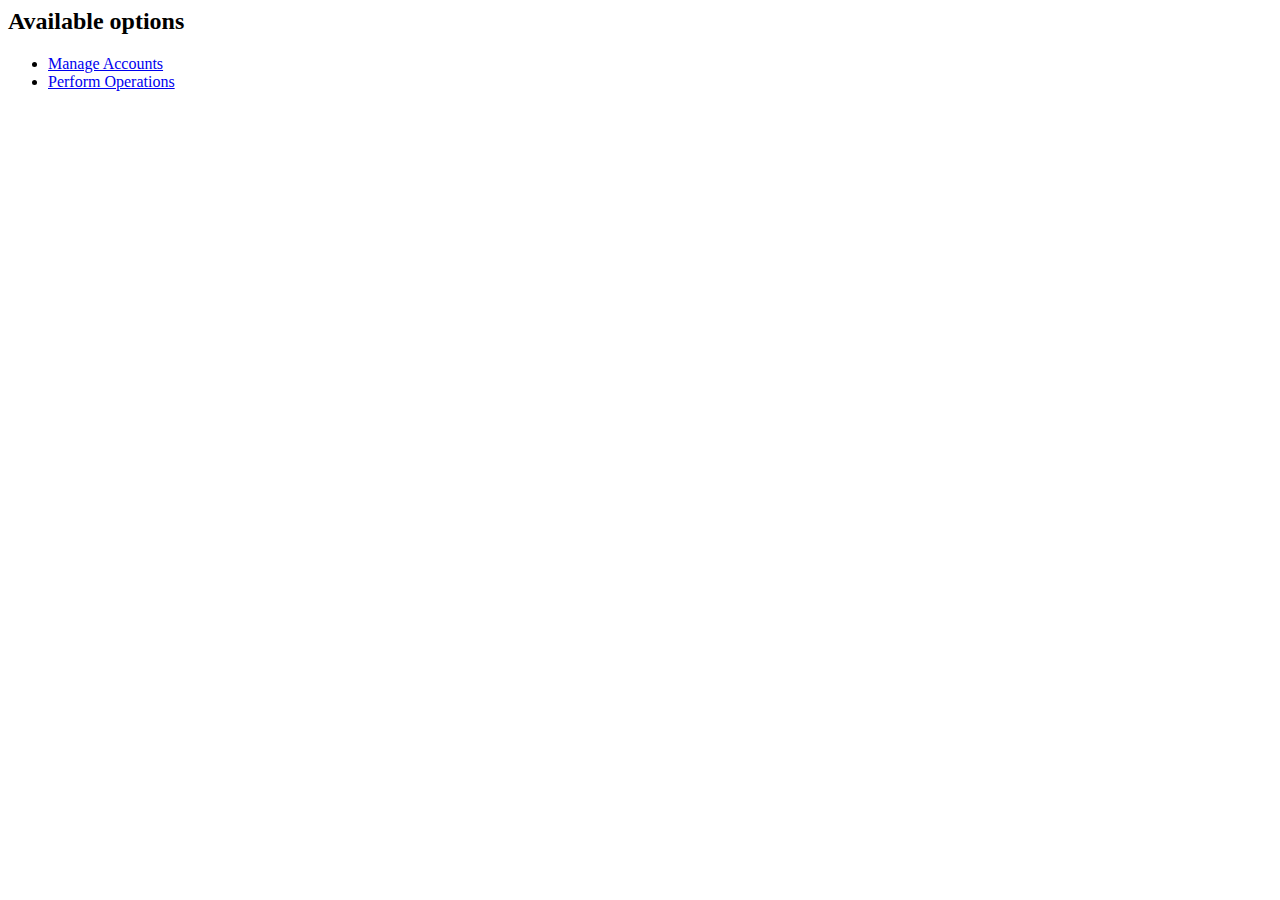
<file: tomcat/apache-tomcat-6.0.29/webapps/bank/index.html>
<html>
<head>
    <title>Bank</title>
</head>
<body>
    <h2>Available options</h2>
    <ul>
        <li><a href="accounts.html">Manage Accounts</a></li>
        <li><a href="operations.html">Perform Operations</a></li>
    </ul>
</body>
</html>
</file>
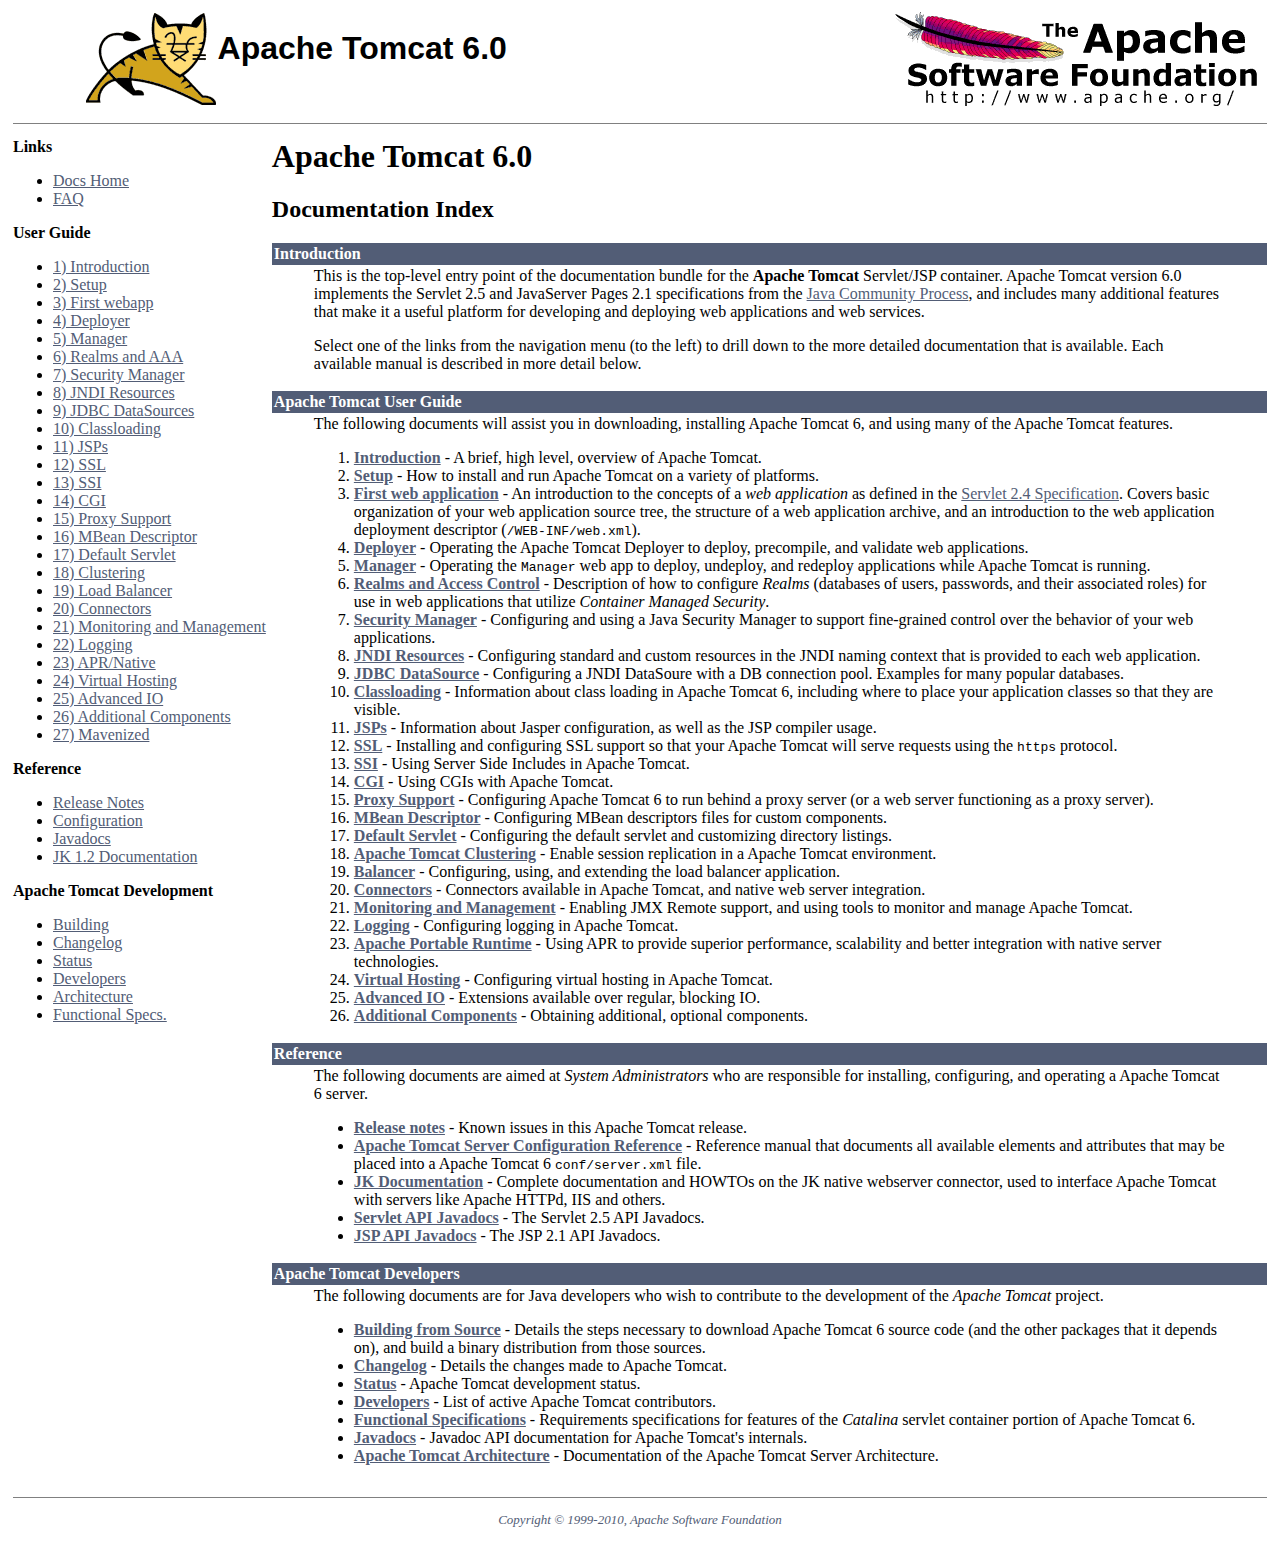
<file: tomcat/apache-tomcat-6.0.29/webapps/docs/index.html>
<html><head><META http-equiv="Content-Type" content="text/html; charset=iso-8859-1"><title>Apache Tomcat 6.0 - Documentation Index</title><meta content="Craig R. McClanahan" name="author"><meta content="Remy Maucherat" name="author"><meta content="Yoav Shapira" name="author"><style media="print" type="text/css">
			.noPrint {display: none;}
			td#mainBody {width: 100%;}
		</style></head><body vlink="#525D76" alink="#525D76" link="#525D76" text="#000000" bgcolor="#ffffff"><table cellspacing="0" width="100%" border="0"><!--PAGE HEADER--><tr><td><!--PROJECT LOGO--><a href="http://tomcat.apache.org/"><img border="0" alt="
      The Apache Tomcat Servlet/JSP Container
    " align="right" src="./images/tomcat.gif"></a></td><td><h1><font face="arial,helvetica,sanserif">Apache Tomcat 6.0</font></h1></td><td><!--APACHE LOGO--><a href="http://www.apache.org/"><img border="0" alt="Apache Logo" align="right" src="./images/asf-logo.gif"></a></td></tr></table><table cellspacing="4" width="100%" border="0"><!--HEADER SEPARATOR--><tr><td colspan="2"><hr size="1" noshade></td></tr><tr><!--LEFT SIDE NAVIGATION--><td class="noPrint" nowrap valign="top" width="20%"><p><strong>Links</strong></p><ul><li><a href="index.html">Docs Home</a></li><li><a href="http://wiki.apache.org/tomcat/FAQ">FAQ</a></li></ul><p><strong>User Guide</strong></p><ul><li><a href="introduction.html">1) Introduction</a></li><li><a href="setup.html">2) Setup</a></li><li><a href="appdev/index.html">3) First webapp</a></li><li><a href="deployer-howto.html">4) Deployer</a></li><li><a href="manager-howto.html">5) Manager</a></li><li><a href="realm-howto.html">6) Realms and AAA</a></li><li><a href="security-manager-howto.html">7) Security Manager</a></li><li><a href="jndi-resources-howto.html">8) JNDI Resources</a></li><li><a href="jndi-datasource-examples-howto.html">9) JDBC DataSources</a></li><li><a href="class-loader-howto.html">10) Classloading</a></li><li><a href="jasper-howto.html">11) JSPs</a></li><li><a href="ssl-howto.html">12) SSL</a></li><li><a href="ssi-howto.html">13) SSI</a></li><li><a href="cgi-howto.html">14) CGI</a></li><li><a href="proxy-howto.html">15) Proxy Support</a></li><li><a href="mbeans-descriptor-howto.html">16) MBean Descriptor</a></li><li><a href="default-servlet.html">17) Default Servlet</a></li><li><a href="cluster-howto.html">18) Clustering</a></li><li><a href="balancer-howto.html">19) Load Balancer</a></li><li><a href="connectors.html">20) Connectors</a></li><li><a href="monitoring.html">21) Monitoring and Management</a></li><li><a href="logging.html">22) Logging</a></li><li><a href="apr.html">23) APR/Native</a></li><li><a href="virtual-hosting-howto.html">24) Virtual Hosting</a></li><li><a href="aio.html">25) Advanced IO</a></li><li><a href="extras.html">26) Additional Components</a></li><li><a href="maven-jars.html">27) Mavenized</a></li></ul><p><strong>Reference</strong></p><ul><li><a href="RELEASE-NOTES.txt">Release Notes</a></li><li><a href="config/index.html">Configuration</a></li><li><a href="api/index.html">Javadocs</a></li><li><a href="http://tomcat.apache.org/connectors-doc/">JK 1.2 Documentation</a></li></ul><p><strong>Apache Tomcat Development</strong></p><ul><li><a href="building.html">Building</a></li><li><a href="changelog.html">Changelog</a></li><li><a href="http://wiki.apache.org/tomcat/TomcatVersions">Status</a></li><li><a href="developers.html">Developers</a></li><li><a href="architecture/index.html">Architecture</a></li><li><a href="funcspecs/index.html">Functional Specs.</a></li></ul></td><!--RIGHT SIDE MAIN BODY--><td id="mainBody" align="left" valign="top" width="80%"><h1>Apache Tomcat 6.0</h1><h2>Documentation Index</h2><table cellpadding="2" cellspacing="0" border="0"><tr><td bgcolor="#525D76"><font face="arial,helvetica.sanserif" color="#ffffff"><a name="Introduction"><strong>Introduction</strong></a></font></td></tr><tr><td><blockquote>

<p>This is the top-level entry point of the documentation bundle for the
<strong>Apache Tomcat</strong> Servlet/JSP container.  Apache Tomcat version 6.0
implements the
Servlet 2.5 and JavaServer Pages 2.1 specifications from the
<a href="http://www.jcp.org">Java Community Process</a>, and includes many
additional features that make it a useful platform for developing and deploying
web applications and web services.</p>

<p>Select one of the links from the navigation menu (to the left) to drill
down to the more detailed documentation that is available.  Each available
manual is described in more detail below.</p>

</blockquote></td></tr></table><table cellpadding="2" cellspacing="0" border="0"><tr><td bgcolor="#525D76"><font face="arial,helvetica.sanserif" color="#ffffff"><a name="Apache Tomcat User Guide"><!--()--></a><a name="Apache_Tomcat_User_Guide"><strong>Apache Tomcat User Guide</strong></a></font></td></tr><tr><td><blockquote>

<p>The following documents will assist you in downloading, installing
Apache Tomcat 6, and using many of the Apache Tomcat features.</p>

<ol>
<li><a href="introduction.html"><strong>Introduction</strong></a> - A
    brief, high level, overview of Apache Tomcat.</li>
<li><a href="setup.html"><strong>Setup</strong></a> - How to install and run
    Apache Tomcat on a variety of platforms.</li>
<li><a href="appdev/index.html"><strong>First web application</strong></a>
    - An introduction to the concepts of a <em>web application</em> as defined
    in the <a href="http://java.sun.com/products/servlet/download.html">Servlet
    2.4 Specification</a>.  Covers basic organization of your web application
    source tree, the structure of a web application archive, and an
    introduction to the web application deployment descriptor
    (<code>/WEB-INF/web.xml</code>).</li>
<li><a href="deployer-howto.html"><strong>Deployer</strong></a> -
    Operating the Apache Tomcat Deployer to deploy, precompile, and validate web
    applications.</li>
<li><a href="manager-howto.html"><strong>Manager</strong></a> -
    Operating the <code>Manager</code> web app to deploy, undeploy, and
    redeploy applications while Apache Tomcat is running.</li>
<li><a href="realm-howto.html"><strong>Realms and Access Control</strong></a>
    - Description of how to configure <em>Realms</em> (databases of users,
    passwords, and their associated roles) for use in web applications that
    utilize <em>Container Managed Security</em>.</li>
<li><a href="security-manager-howto.html"><strong>Security Manager</strong></a>
    - Configuring and using a Java Security Manager to
    support fine-grained control over the behavior of your web applications.
    </li>
<li><a href="jndi-resources-howto.html"><strong>JNDI Resources</strong></a>
    - Configuring standard and custom resources in the JNDI naming context
    that is provided to each web application.</li>
<li><a href="jndi-datasource-examples-howto.html">
    <strong>JDBC DataSource</strong></a>
    - Configuring a JNDI DataSoure with a DB connection pool.
    Examples for many popular databases.</li>
<li><a href="class-loader-howto.html"><strong>Classloading</strong></a>
    - Information about class loading in Apache Tomcat 6, including where to place
    your application classes so that they are visible.</li>
<li><a href="jasper-howto.html"><strong>JSPs</strong></a>
    - Information about Jasper configuration, as well as the JSP compiler
    usage.</li>
<li><a href="ssl-howto.html"><strong>SSL</strong></a> -
    Installing and
    configuring SSL support so that your Apache Tomcat will serve requests using
    the <code>https</code> protocol.</li>
<li><a href="ssi-howto.html"><strong>SSI</strong></a> -
    Using Server Side Includes in Apache Tomcat.</li>
<li><a href="cgi-howto.html"><strong>CGI</strong></a> -
    Using CGIs with Apache Tomcat.</li>
<li><a href="proxy-howto.html"><strong>Proxy Support</strong></a> -
    Configuring Apache Tomcat 6 to run behind a proxy server (or a web server
    functioning as a proxy server).</li>
<li><a href="mbeans-descriptor-howto.html"><strong>MBean Descriptor</strong></a> -
    Configuring MBean descriptors files for custom components.</li>
<li><a href="default-servlet.html"><strong>Default Servlet</strong></a> -
    Configuring the default servlet and customizing directory listings.</li>
<li><a href="cluster-howto.html"><strong>Apache Tomcat Clustering</strong></a> -
    Enable session replication in a Apache Tomcat environment.</li>
<li><a href="balancer-howto.html"><strong>Balancer</strong></a> -
    Configuring, using, and extending the load balancer application.</li>
<li><a href="connectors.html"><strong>Connectors</strong></a> -
    Connectors available in Apache Tomcat, and native web server integration.</li>
<li><a href="monitoring.html"><strong>Monitoring and Management</strong></a> -
    Enabling JMX Remote support, and using tools to monitor and manage Apache Tomcat.</li>
<li><a href="logging.html"><strong>Logging</strong></a> -
    Configuring logging in Apache Tomcat.</li>
<li><a href="apr.html"><strong>Apache Portable Runtime</strong></a> -
    Using APR to provide superior performance, scalability and better
    integration with native server technologies.</li>
<li><a href="virtual-hosting-howto.html"><strong>Virtual Hosting</strong></a> -
    Configuring virtual hosting in Apache Tomcat.</li>
<li><a href="aio.html"><strong>Advanced IO</strong></a> -
    Extensions available over regular, blocking IO.</li>
<li><a href="extras.html"><strong>Additional Components</strong></a> -
    Obtaining additional, optional components.</li>

</ol>

</blockquote></td></tr></table><table cellpadding="2" cellspacing="0" border="0"><tr><td bgcolor="#525D76"><font face="arial,helvetica.sanserif" color="#ffffff"><a name="Reference"><strong>Reference</strong></a></font></td></tr><tr><td><blockquote>

<p>The following documents are aimed at <em>System Administrators</em> who
are responsible for installing, configuring, and operating a Apache Tomcat 6 server.
</p>
<ul>
<li><a href="RELEASE-NOTES.txt"><strong>Release notes</strong></a>
    - Known issues in this Apache Tomcat release.
    </li>
<li><a href="config/index.html"><strong>Apache Tomcat Server Configuration Reference</strong></a>
    - Reference manual that documents all available elements and attributes
      that may be placed into a Apache Tomcat 6 <code>conf/server.xml</code> file.
    </li>
<li><a href="http://tomcat.apache.org/connectors-doc/index.html"><strong>JK Documentation</strong></a>
    - Complete documentation and HOWTOs on the JK native webserver connector,
      used to interface Apache Tomcat with servers like Apache HTTPd, IIS
      and others.</li>
<li><a href="http://java.sun.com/products/servlet/2.5/docs/servlet-2_5-mr2/index.html">
    <strong>Servlet API Javadocs</strong></a> - The Servlet 2.5 API Javadocs.</li>
<li><a href="http://java.sun.com/products/jsp/2.1/docs/jsp-2_1-pfd2/index.html">
    <strong>JSP API Javadocs</strong></a> - The JSP 2.1 API Javadocs.</li>
</ul>

</blockquote></td></tr></table><table cellpadding="2" cellspacing="0" border="0"><tr><td bgcolor="#525D76"><font face="arial,helvetica.sanserif" color="#ffffff"><a name="Apache Tomcat Developers"><!--()--></a><a name="Apache_Tomcat_Developers"><strong>Apache Tomcat Developers</strong></a></font></td></tr><tr><td><blockquote>

<p>The following documents are for Java developers who wish to contribute to
the development of the <em>Apache Tomcat</em> project.</p>
<ul>
<li><a href="building.html"><strong>Building from Source</strong></a> -
    Details the steps necessary to download Apache Tomcat 6 source code (and the
    other packages that it depends on), and build a binary distribution from
    those sources.
    </li>
<li><a href="changelog.html"><strong>Changelog</strong></a> - Details the
    changes made to Apache Tomcat.
    </li>
<li><a href="status.html"><strong>Status</strong></a> - Apache Tomcat development
    status.
    </li>
<li><a href="developers.html"><strong>Developers</strong></a> - List of active
    Apache Tomcat contributors.
    </li>
<li><a href="funcspecs/index.html"><strong>Functional Specifications</strong></a>
    - Requirements specifications for features of the <em>Catalina</em> servlet
    container portion of Apache Tomcat 6.</li>
<li><a href="api/index.html"><strong>Javadocs</strong></a>
    - Javadoc API documentation for Apache Tomcat's internals.</li>
<li><a href="architecture/index.html"><strong>Apache Tomcat Architecture</strong></a>
    - Documentation of the Apache Tomcat Server Architecture.</li>
</ul>

</blockquote></td></tr></table></td></tr><!--FOOTER SEPARATOR--><tr><td colspan="2"><hr size="1" noshade></td></tr><!--PAGE FOOTER--><tr><td colspan="2"><div align="center"><font size="-1" color="#525D76"><em>
        Copyright &copy; 1999-2010, Apache Software Foundation
        </em></font></div></td></tr></table></body></html>
</file>
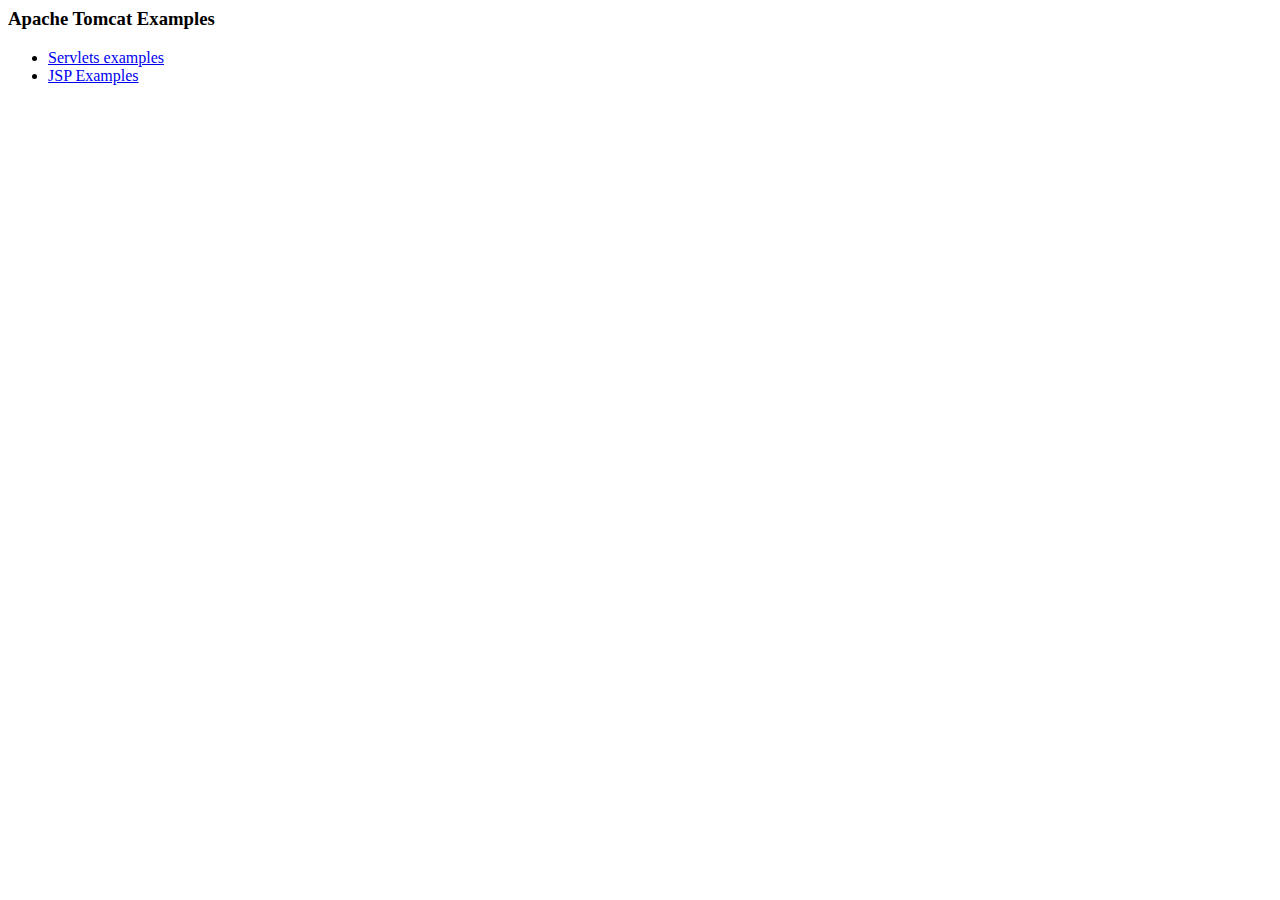
<file: tomcat/apache-tomcat-6.0.29/webapps/examples/index.html>
<!--
  Licensed to the Apache Software Foundation (ASF) under one or more
  contributor license agreements.  See the NOTICE file distributed with
  this work for additional information regarding copyright ownership.
  The ASF licenses this file to You under the Apache License, Version 2.0
  (the "License"); you may not use this file except in compliance with
  the License.  You may obtain a copy of the License at

      http://www.apache.org/licenses/LICENSE-2.0

  Unless required by applicable law or agreed to in writing, software
  distributed under the License is distributed on an "AS IS" BASIS,
  WITHOUT WARRANTIES OR CONDITIONS OF ANY KIND, either express or implied.
  See the License for the specific language governing permissions and
  limitations under the License.
-->
<!DOCTYPE HTML PUBLIC "-//W3C//DTD HTML 4.0 Transitional//EN">
<HTML><HEAD><TITLE>Apache Tomcat Examples</TITLE>
<META http-equiv=Content-Type content="text/html">
</HEAD>
<BODY>
<P>
<H3>Apache Tomcat Examples</H3>
<P></P>
<ul>
<li><a href="servlets">Servlets examples</a></li>
<li><a href="jsp">JSP Examples</a></li>
</ul>
</BODY></HTML>
</file>
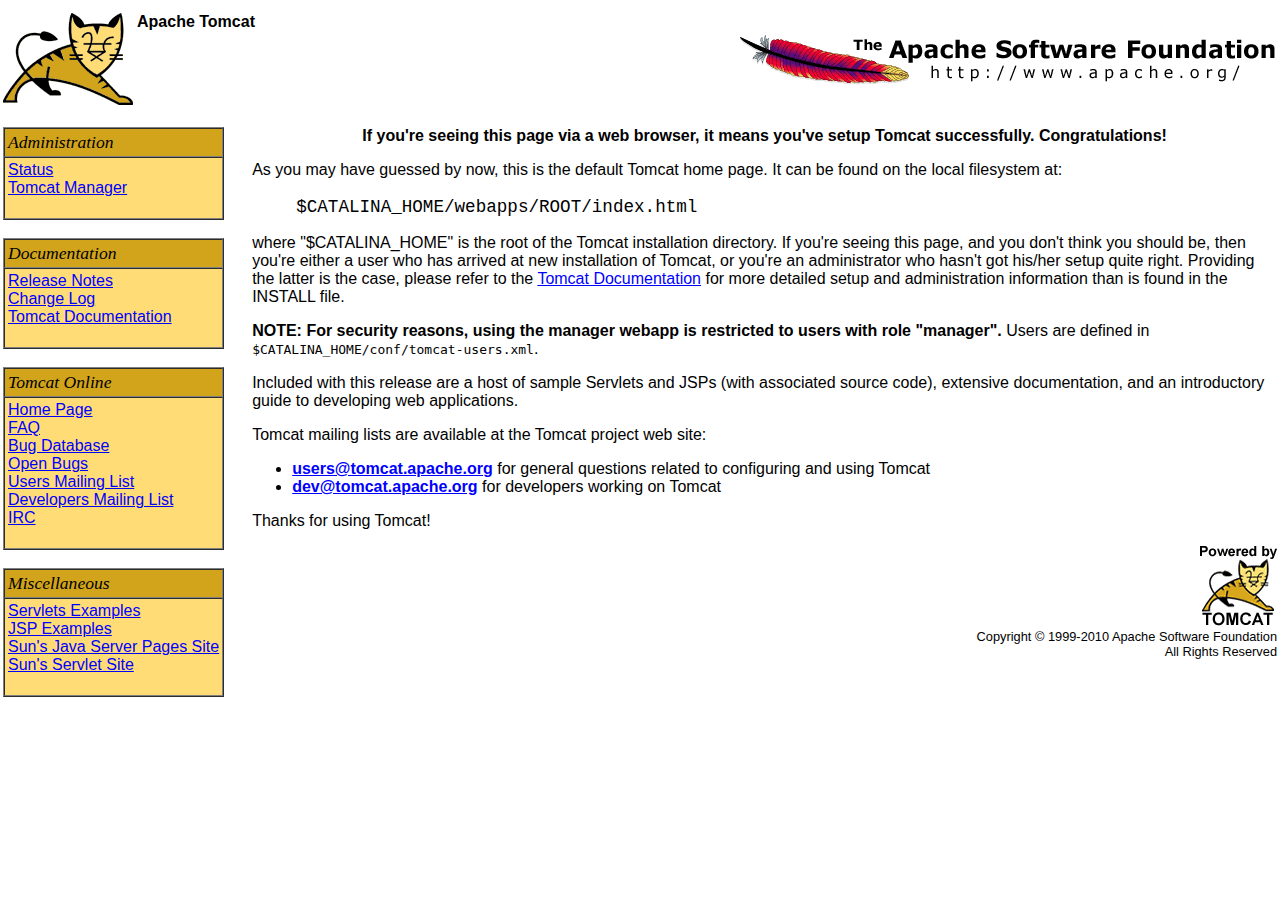
<file: tomcat/apache-tomcat-6.0.29/webapps/ROOT/index.html>
<!--
  Licensed to the Apache Software Foundation (ASF) under one or more
  contributor license agreements.  See the NOTICE file distributed with
  this work for additional information regarding copyright ownership.
  The ASF licenses this file to You under the Apache License, Version 2.0
  (the "License"); you may not use this file except in compliance with
  the License.  You may obtain a copy of the License at

      http://www.apache.org/licenses/LICENSE-2.0

  Unless required by applicable law or agreed to in writing, software
  distributed under the License is distributed on an "AS IS" BASIS,
  WITHOUT WARRANTIES OR CONDITIONS OF ANY KIND, either express or implied.
  See the License for the specific language governing permissions and
  limitations under the License.
-->
<?xml version="1.0" encoding="ISO-8859-1"?>
<!DOCTYPE html PUBLIC "-//W3C//DTD XHTML 1.0 Strict//EN"
   "http://www.w3.org/TR/xhtml1/DTD/xhtml1-strict.dtd">
<html xmlns="http://www.w3.org/1999/xhtml" xml:lang="en" lang="en">
    <head>
    <title>Apache Tomcat</title>
    <style type="text/css">
    /*<![CDATA[*/
      body {
          color: #000000;
          background-color: #FFFFFF;
	  font-family: Arial, "Times New Roman", Times, serif;
          margin: 10px 0px;
      }

    img {
       border: none;
    }
    
    a:link, a:visited {
        color: blue
    }

    th {
        font-family: Verdana, "Times New Roman", Times, serif;
        font-size: 110%;
        font-weight: normal;
        font-style: italic;
        background: #D2A41C;
        text-align: left;
    }

    td {
        color: #000000;
	font-family: Arial, Helvetica, sans-serif;
    }
    
    td.menu {
        background: #FFDC75;
    }

    .center {
        text-align: center;
    }

    .code {
        color: #000000;
        font-family: "Courier New", Courier, monospace;
        font-size: 110%;
        margin-left: 2.5em;
    }
    
     #banner {
        margin-bottom: 12px;
     }

     p#congrats {
         margin-top: 0;
         font-weight: bold;
         text-align: center;
     }

     p#footer {
         text-align: right;
         font-size: 80%;
     }
     /*]]>*/
   </style>
</head>

<body>

<!-- Header -->
<table id="banner" width="100%">
    <tr>
      <td align="left" style="width:130px">
      <a href="http://tomcat.apache.org/">
        <img src="tomcat.gif" height="92" width="130" alt="The Mighty Tomcat - MEOW!"/>
      </a>
      </td>
      <td align="left" valign="top"><b>Apache Tomcat</b></td>
      <td align="right">
        <a href="http://www.apache.org/">
	  <img src="asf-logo-wide.gif" height="51" width="537" alt="The Apache Software Foundation"/>
	</a>
       </td>
     </tr>
</table>

<table>
    <tr>

        <!-- Table of Contents -->
        <td valign="top">
            <table width="100%" border="1" cellspacing="0" cellpadding="3">
                <tr>
		  <th>Administration</th>
                </tr>
                <tr>
		  <td class="menu">
		    <a href="/manager/status">Status</a><br/>
                    <a href="/manager/html">Tomcat&nbsp;Manager</a><br/>
                    &nbsp;
                  </td>
                </tr>
            </table>

	    <br />
            <table width="100%" border="1" cellspacing="0" cellpadding="3">
                <tr>
		  <th>Documentation</th>
                </tr>
                <tr>
                  <td class="menu">
                    <a href="RELEASE-NOTES.txt">Release&nbsp;Notes</a><br/>
                    <a href="/docs/changelog.html">Change&nbsp;Log</a><br/>
                    <a href="/docs">Tomcat&nbsp;Documentation</a><br/>                        &nbsp;
                    &nbsp;
		    </td>
                </tr>
            </table>
	    
            <br/>
            <table width="100%" border="1" cellspacing="0" cellpadding="3">
                <tr>
                  <th>Tomcat Online</th>
                </tr>
                <tr>
                  <td class="menu">
                    <a href="http://tomcat.apache.org/">Home&nbsp;Page</a><br/>
		    <a href="http://tomcat.apache.org/faq/">FAQ</a><br/>
                    <a href="http://tomcat.apache.org/bugreport.html">Bug&nbsp;Database</a><br/>
                    <a href="http://issues.apache.org/bugzilla/buglist.cgi?bug_status=UNCONFIRMED&amp;bug_status=NEW&amp;bug_status=ASSIGNED&amp;bug_status=REOPENED&amp;bug_status=RESOLVED&amp;resolution=LATER&amp;resolution=REMIND&amp;resolution=---&amp;bugidtype=include&amp;product=Tomcat+6&amp;cmdtype=doit&amp;order=Importance">Open Bugs</a><br/>
                    <a href="http://mail-archives.apache.org/mod_mbox/tomcat-users/">Users&nbsp;Mailing&nbsp;List</a><br/>
                    <a href="http://mail-archives.apache.org/mod_mbox/tomcat-dev/">Developers&nbsp;Mailing&nbsp;List</a><br/>
                    <a href="irc://irc.freenode.net/#tomcat">IRC</a><br/>
		    &nbsp;
                  </td>
                </tr>
            </table>
	    
            <br/>
            <table width="100%" border="1" cellspacing="0" cellpadding="3">
                <tr>
		  <th>Miscellaneous</th>
                </tr>
                <tr>
                  <td class="menu">
                    <a href="/examples/servlets/">Servlets Examples</a><br/>
                    <a href="/examples/jsp/">JSP Examples</a><br/>
                    <a href="http://java.sun.com/products/jsp">Sun's&nbsp;Java&nbsp;Server&nbsp;Pages&nbsp;Site</a><br/>
                    <a href="http://java.sun.com/products/servlet">Sun's&nbsp;Servlet&nbsp;Site</a><br/>
    		    &nbsp;
                  </td>
                </tr>
            </table>
        </td>

        <td style="width:20px">&nbsp;</td>
	
        <!-- Body -->
        <td align="left" valign="top">
          <p id="congrats">If you're seeing this page via a web browser, it means you've setup Tomcat successfully. Congratulations!</p>
 
          <p>As you may have guessed by now, this is the default Tomcat home page. It can be found on the local filesystem at:</p>
          <p class="code">$CATALINA_HOME/webapps/ROOT/index.html</p>
	  
          <p>where "$CATALINA_HOME" is the root of the Tomcat installation directory. If you're seeing this page, and you don't think you should be, then you're either a user who has arrived at new installation of Tomcat, or you're an administrator who hasn't got his/her setup quite right. Providing the latter is the case, please refer to the <a href="/docs">Tomcat Documentation</a> for more detailed setup and administration information than is found in the INSTALL file.</p>

            <p><b>NOTE: For security reasons, using the manager webapp
            is restricted to users with role "manager".</b>
            Users are defined in <code>$CATALINA_HOME/conf/tomcat-users.xml</code>.</p>

            <p>Included with this release are a host of sample Servlets and JSPs (with associated source code), extensive documentation, and an introductory guide to developing web applications.</p>

            <p>Tomcat mailing lists are available at the Tomcat project web site:</p>

           <ul>
               <li><b><a href="mailto:users@tomcat.apache.org">users@tomcat.apache.org</a></b> for general questions related to configuring and using Tomcat</li>
               <li><b><a href="mailto:dev@tomcat.apache.org">dev@tomcat.apache.org</a></b> for developers working on Tomcat</li>
           </ul>

            <p>Thanks for using Tomcat!</p>

            <p id="footer"><img src="tomcat-power.gif" width="77" height="80" alt="Powered by Tomcat"/><br/>
	    &nbsp;

	    Copyright &copy; 1999-2010 Apache Software Foundation<br/>
            All Rights Reserved
            </p>
        </td>

    </tr>
</table>

</body>
</html>
</file>
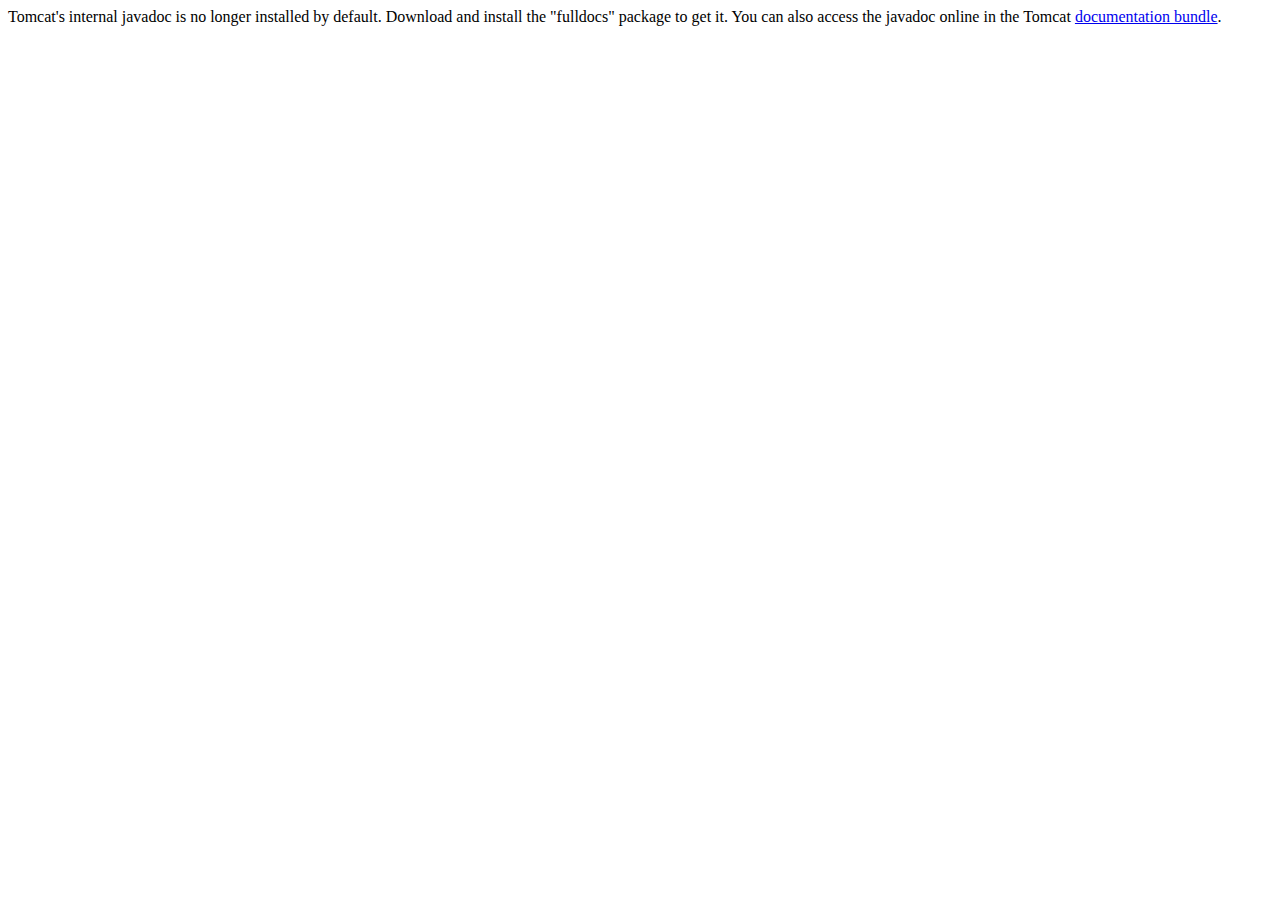
<file: tomcat/apache-tomcat-6.0.29/webapps/docs/api/index.html>
<!--
  Licensed to the Apache Software Foundation (ASF) under one or more
  contributor license agreements.  See the NOTICE file distributed with
  this work for additional information regarding copyright ownership.
  The ASF licenses this file to You under the Apache License, Version 2.0
  (the "License"); you may not use this file except in compliance with
  the License.  You may obtain a copy of the License at

      http://www.apache.org/licenses/LICENSE-2.0

  Unless required by applicable law or agreed to in writing, software
  distributed under the License is distributed on an "AS IS" BASIS,
  WITHOUT WARRANTIES OR CONDITIONS OF ANY KIND, either express or implied.
  See the License for the specific language governing permissions and
  limitations under the License.
-->
<!doctype html public "-//w3c//dtd html 4.0 transitional//en" "http://www.w3.org/TR/REC-html40/strict.dtd">
<html>
    <head>
    <meta http-equiv="Content-Type" content="text/html; charset=iso-8859-1">
    <title>API docs</title>
</head>

<body>

Tomcat's internal javadoc is no longer installed by default. Download and install 
the "fulldocs" package to get it.

You can also access the javadoc online in the Tomcat 
<a href="http://tomcat.apache.org/tomcat-6.0-doc/">documentation bundle</a>.

</body>
</html>
</file>
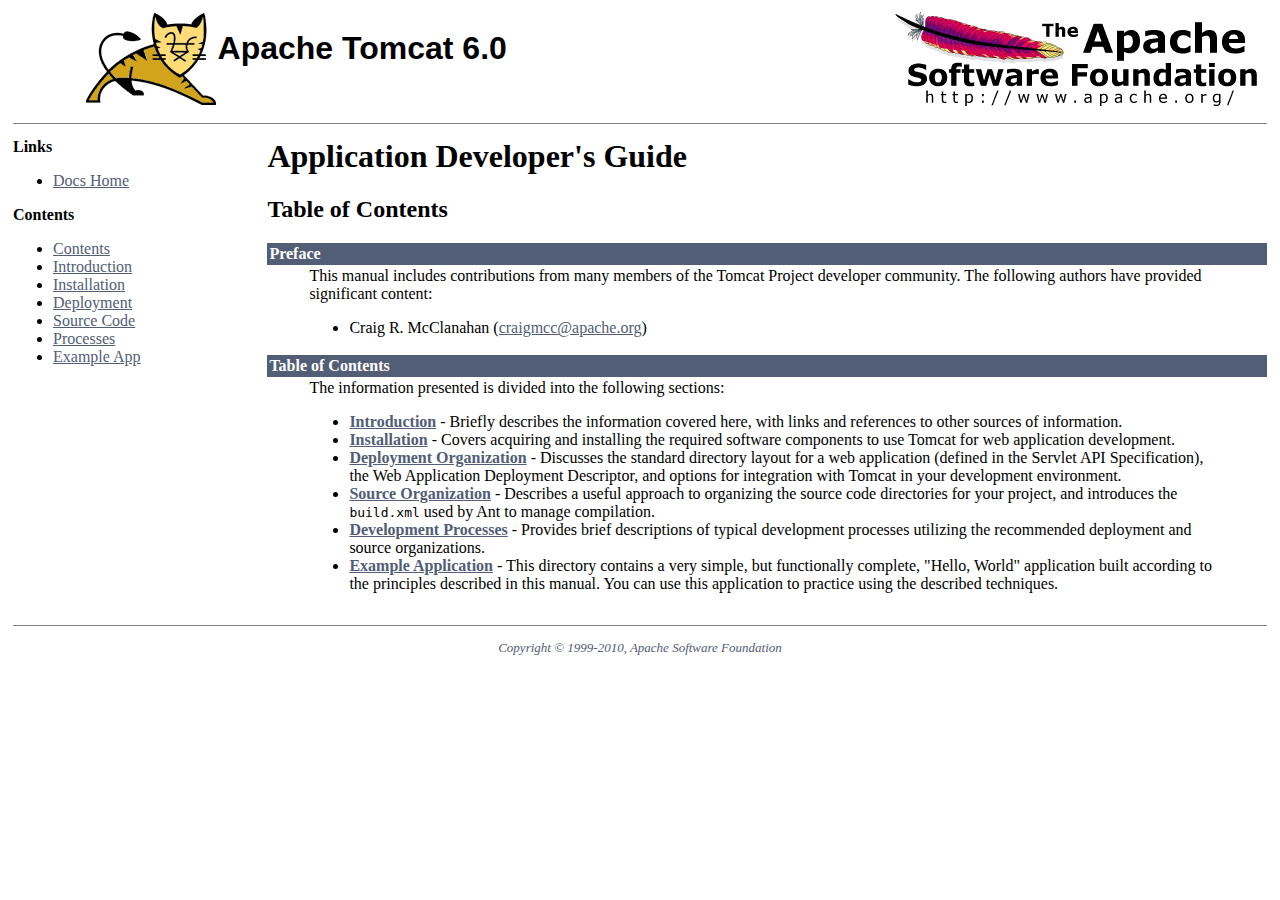
<file: tomcat/apache-tomcat-6.0.29/webapps/docs/appdev/index.html>
<html><head><META http-equiv="Content-Type" content="text/html; charset=iso-8859-1"><title>Application Developer's Guide - Table of Contents</title><meta content="Craig R. McClanahan" name="author"><style media="print" type="text/css">
			.noPrint {display: none;}
			td#mainBody {width: 100%;}
		</style></head><body vlink="#525D76" alink="#525D76" link="#525D76" text="#000000" bgcolor="#ffffff"><table cellspacing="0" width="100%" border="0"><!--PAGE HEADER--><tr><td><!--PROJECT LOGO--><a href="http://tomcat.apache.org/"><img border="0" alt="
      The Apache Tomcat Servlet/JSP Container
    " align="right" src="../images/tomcat.gif"></a></td><td><h1><font face="arial,helvetica,sanserif">Apache Tomcat 6.0</font></h1></td><td><!--APACHE LOGO--><a href="http://www.apache.org/"><img border="0" alt="Apache Logo" align="right" src="../images/asf-logo.gif"></a></td></tr></table><table cellspacing="4" width="100%" border="0"><!--HEADER SEPARATOR--><tr><td colspan="2"><hr size="1" noshade></td></tr><tr><!--LEFT SIDE NAVIGATION--><td class="noPrint" nowrap valign="top" width="20%"><p><strong>Links</strong></p><ul><li><a href="../index.html">Docs Home</a></li></ul><p><strong>Contents</strong></p><ul><li><a href="index.html">Contents</a></li><li><a href="introduction.html">Introduction</a></li><li><a href="installation.html">Installation</a></li><li><a href="deployment.html">Deployment</a></li><li><a href="source.html">Source Code</a></li><li><a href="processes.html">Processes</a></li><li><a href="sample/">Example App</a></li></ul></td><!--RIGHT SIDE MAIN BODY--><td id="mainBody" align="left" valign="top" width="80%"><h1>Application Developer's Guide</h1><h2>Table of Contents</h2><table cellpadding="2" cellspacing="0" border="0"><tr><td bgcolor="#525D76"><font face="arial,helvetica.sanserif" color="#ffffff"><a name="Preface"><strong>Preface</strong></a></font></td></tr><tr><td><blockquote>

<p>This manual includes contributions from many members of the Tomcat Project
developer community.  The following authors have provided significant content:
</p>
<ul>
<li>Craig R. McClanahan
    (<a href="mailto:craigmcc@apache.org">craigmcc@apache.org</a>)</li>
</ul>

</blockquote></td></tr></table><table cellpadding="2" cellspacing="0" border="0"><tr><td bgcolor="#525D76"><font face="arial,helvetica.sanserif" color="#ffffff"><a name="Table of Contents"><!--()--></a><a name="Table_of_Contents"><strong>Table of Contents</strong></a></font></td></tr><tr><td><blockquote>

<p>The information presented is divided into the following sections:</p>
<ul>
<li><a href="introduction.html"><strong>Introduction</strong></a> -
    Briefly describes the information covered here, with
    links and references to other sources of information.</li>
<li><a href="installation.html"><strong>Installation</strong></a> -
    Covers acquiring and installing the required software
    components to use Tomcat for web application development.</li>
<li><a href="deployment.html"><strong>Deployment Organization</strong></a> -
    Discusses the standard directory layout for a web application
    (defined in the Servlet API Specification), the Web Application
    Deployment Descriptor, and options for integration with Tomcat
    in your development environment.</li>
<li><a href="source.html"><strong>Source Organization</strong></a> -
    Describes a useful approach to organizing the source code
    directories for your project, and introduces the
    <code>build.xml</code> used by Ant to manage compilation.</li>
<li><a href="processes.html"><strong>Development Processes</strong></a> -
    Provides brief descriptions of typical development processes
    utilizing the recommended deployment and source organizations.</li>
<li><a href="sample/"><strong>Example Application</strong></a> -
    This directory contains a very simple, but functionally complete,
    "Hello, World" application built according to the principles
    described in this manual.  You can use this application to
    practice using the described techniques.</li>
</ul>

</blockquote></td></tr></table></td></tr><!--FOOTER SEPARATOR--><tr><td colspan="2"><hr size="1" noshade></td></tr><!--PAGE FOOTER--><tr><td colspan="2"><div align="center"><font size="-1" color="#525D76"><em>
        Copyright &copy; 1999-2010, Apache Software Foundation
        </em></font></div></td></tr></table></body></html>
</file>
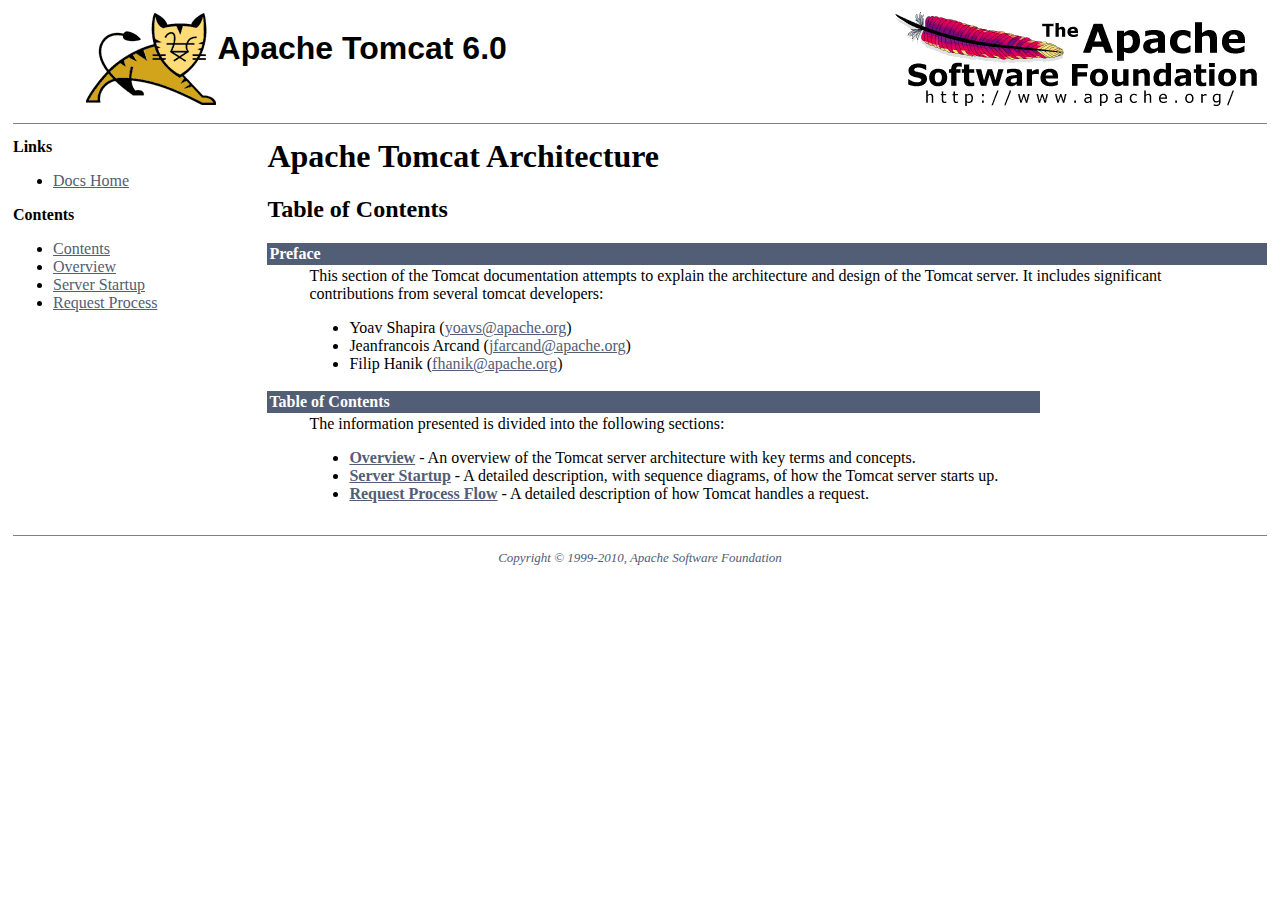
<file: tomcat/apache-tomcat-6.0.29/webapps/docs/architecture/index.html>
<html><head><META http-equiv="Content-Type" content="text/html; charset=iso-8859-1"><title>Apache Tomcat Architecture - Table of Contents</title><meta content="Yoav Shapira" name="author"><style media="print" type="text/css">
			.noPrint {display: none;}
			td#mainBody {width: 100%;}
		</style></head><body vlink="#525D76" alink="#525D76" link="#525D76" text="#000000" bgcolor="#ffffff"><table cellspacing="0" width="100%" border="0"><!--PAGE HEADER--><tr><td><!--PROJECT LOGO--><a href="http://tomcat.apache.org/"><img border="0" alt="
      The Apache Tomcat Servlet/JSP Container
    " align="right" src="../images/tomcat.gif"></a></td><td><h1><font face="arial,helvetica,sanserif">Apache Tomcat 6.0</font></h1></td><td><!--APACHE LOGO--><a href="http://www.apache.org/"><img border="0" alt="Apache Logo" align="right" src="../images/asf-logo.gif"></a></td></tr></table><table cellspacing="4" width="100%" border="0"><!--HEADER SEPARATOR--><tr><td colspan="2"><hr size="1" noshade></td></tr><tr><!--LEFT SIDE NAVIGATION--><td class="noPrint" nowrap valign="top" width="20%"><p><strong>Links</strong></p><ul><li><a href="../index.html">Docs Home</a></li></ul><p><strong>Contents</strong></p><ul><li><a href="index.html">Contents</a></li><li><a href="overview.html">Overview</a></li><li><a href="startup.html">Server Startup</a></li><li><a href="requestProcess.html">Request Process</a></li></ul></td><!--RIGHT SIDE MAIN BODY--><td id="mainBody" align="left" valign="top" width="80%"><h1>Apache Tomcat Architecture</h1><h2>Table of Contents</h2><table cellpadding="2" cellspacing="0" border="0"><tr><td bgcolor="#525D76"><font face="arial,helvetica.sanserif" color="#ffffff"><a name="Preface"><strong>Preface</strong></a></font></td></tr><tr><td><blockquote>

<p>This section of the Tomcat documentation attempts to explain
the architecture and design of the Tomcat server.  It includes significant
contributions from several tomcat developers:
</p>
<ul>
<li>Yoav Shapira
    (<a href="mailto:yoavs@apache.org">yoavs@apache.org</a>)</li>
<li>Jeanfrancois Arcand
    (<a href="mailto:jfarcand@apache.org">jfarcand@apache.org</a>)</li>
<li>Filip Hanik
    (<a href="mailto:fhanik@apache.org">fhanik@apache.org</a>)</li>
</ul>

</blockquote></td></tr></table><table cellpadding="2" cellspacing="0" border="0"><tr><td bgcolor="#525D76"><font face="arial,helvetica.sanserif" color="#ffffff"><a name="Table of Contents"><!--()--></a><a name="Table_of_Contents"><strong>Table of Contents</strong></a></font></td></tr><tr><td><blockquote>

<p>The information presented is divided into the following sections:</p>
<ul>
<li><a href="overview.html"><strong>Overview</strong></a> -
    An overview of the Tomcat server architecture with key terms
    and concepts.</li>
<li><a href="startup.html"><strong>Server Startup</strong></a> -
    A detailed description, with sequence diagrams, of how the Tomcat
    server starts up.</li>
<li><a href="requestProcess.html"><strong>Request Process Flow</strong></a> -
    A detailed description of how Tomcat handles a request.</li>
</ul>

</blockquote></td></tr></table></td></tr><!--FOOTER SEPARATOR--><tr><td colspan="2"><hr size="1" noshade></td></tr><!--PAGE FOOTER--><tr><td colspan="2"><div align="center"><font size="-1" color="#525D76"><em>
        Copyright &copy; 1999-2010, Apache Software Foundation
        </em></font></div></td></tr></table></body></html>
</file>
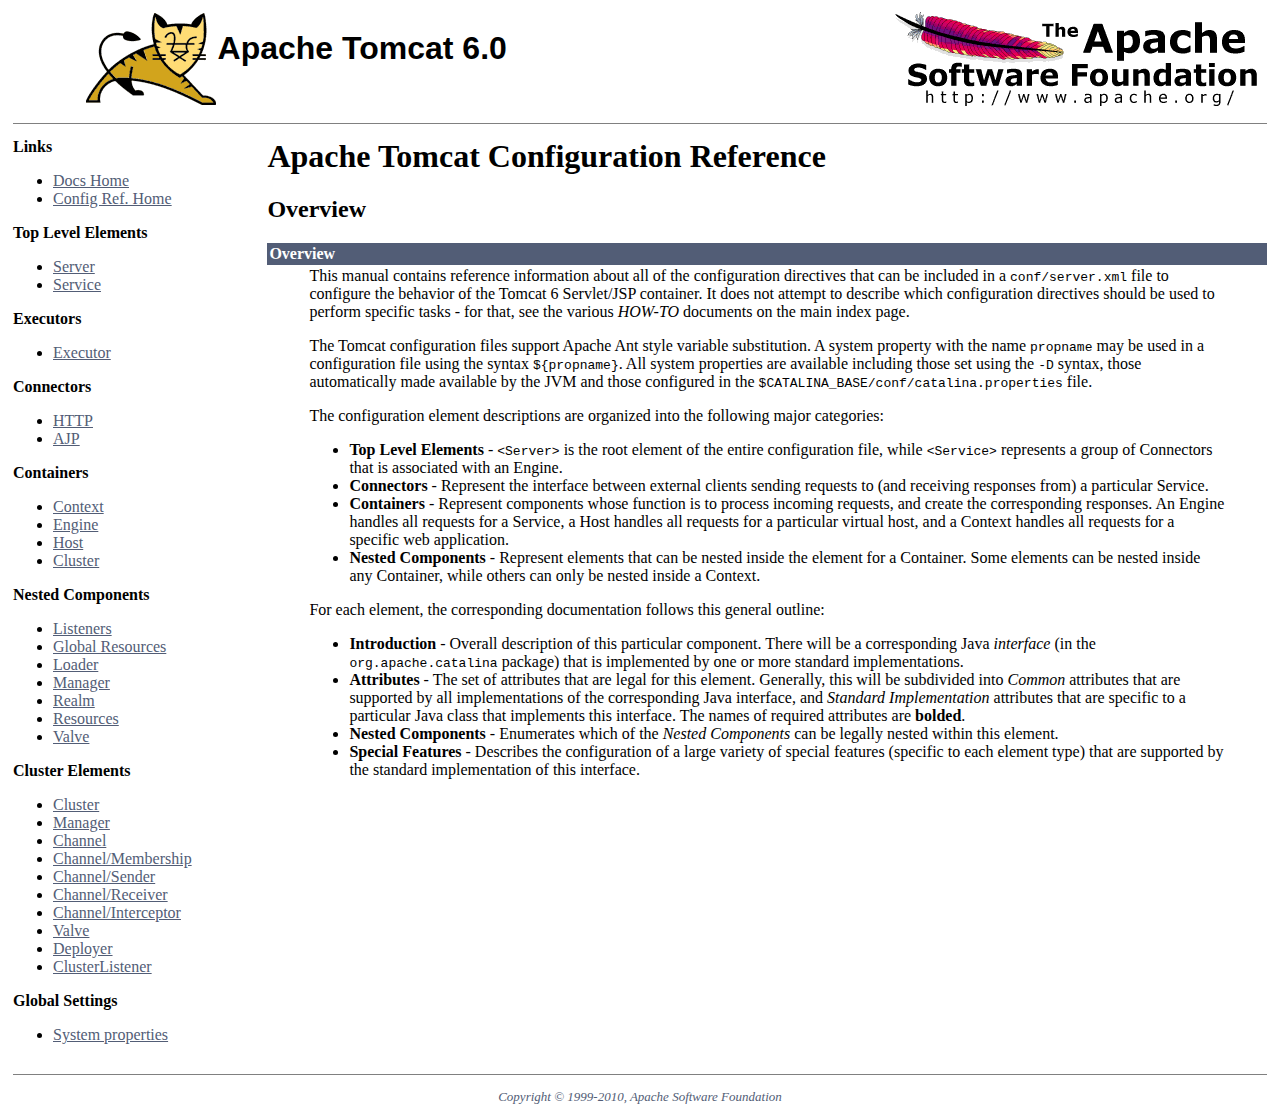
<file: tomcat/apache-tomcat-6.0.29/webapps/docs/config/index.html>
<html><head><META http-equiv="Content-Type" content="text/html; charset=iso-8859-1"><title>Apache Tomcat Configuration Reference - Overview</title><meta content="Craig R. McClanahan" name="author"><style media="print" type="text/css">
			.noPrint {display: none;}
			td#mainBody {width: 100%;}
		</style></head><body vlink="#525D76" alink="#525D76" link="#525D76" text="#000000" bgcolor="#ffffff"><table cellspacing="0" width="100%" border="0"><!--PAGE HEADER--><tr><td><!--PROJECT LOGO--><a href="http://tomcat.apache.org/"><img border="0" alt="
    The Apache Tomcat Servlet/JSP Container
  " align="right" src="../images/tomcat.gif"></a></td><td><h1><font face="arial,helvetica,sanserif">Apache Tomcat 6.0</font></h1></td><td><!--APACHE LOGO--><a href="http://www.apache.org/"><img border="0" alt="Apache Logo" align="right" src="../images/asf-logo.gif"></a></td></tr></table><table cellspacing="4" width="100%" border="0"><!--HEADER SEPARATOR--><tr><td colspan="2"><hr size="1" noshade></td></tr><tr><!--LEFT SIDE NAVIGATION--><td class="noPrint" nowrap valign="top" width="20%"><p><strong>Links</strong></p><ul><li><a href="../index.html">Docs Home</a></li><li><a href="index.html">Config Ref. Home</a></li></ul><p><strong>Top Level Elements</strong></p><ul><li><a href="server.html">Server</a></li><li><a href="service.html">Service</a></li></ul><p><strong>Executors</strong></p><ul><li><a href="executor.html">Executor</a></li></ul><p><strong>Connectors</strong></p><ul><li><a href="http.html">HTTP</a></li><li><a href="ajp.html">AJP</a></li></ul><p><strong>Containers</strong></p><ul><li><a href="context.html">Context</a></li><li><a href="engine.html">Engine</a></li><li><a href="host.html">Host</a></li><li><a href="cluster.html">Cluster</a></li></ul><p><strong>Nested Components</strong></p><ul><li><a href="listeners.html">Listeners</a></li><li><a href="globalresources.html">Global Resources</a></li><li><a href="loader.html">Loader</a></li><li><a href="manager.html">Manager</a></li><li><a href="realm.html">Realm</a></li><li><a href="resources.html">Resources</a></li><li><a href="valve.html">Valve</a></li></ul><p><strong>Cluster Elements</strong></p><ul><li><a href="cluster.html">Cluster</a></li><li><a href="cluster-manager.html">Manager</a></li><li><a href="cluster-channel.html">Channel</a></li><li><a href="cluster-membership.html">Channel/Membership</a></li><li><a href="cluster-sender.html">Channel/Sender</a></li><li><a href="cluster-receiver.html">Channel/Receiver</a></li><li><a href="cluster-interceptor.html">Channel/Interceptor</a></li><li><a href="cluster-valve.html">Valve</a></li><li><a href="cluster-deployer.html">Deployer</a></li><li><a href="cluster-listener.html">ClusterListener</a></li></ul><p><strong>Global Settings</strong></p><ul><li><a href="systemprops.html">System properties</a></li></ul></td><!--RIGHT SIDE MAIN BODY--><td id="mainBody" align="left" valign="top" width="80%"><h1>Apache Tomcat Configuration Reference</h1><h2>Overview</h2><table cellpadding="2" cellspacing="0" border="0"><tr><td bgcolor="#525D76"><font face="arial,helvetica.sanserif" color="#ffffff"><a name="Overview"><strong>Overview</strong></a></font></td></tr><tr><td><blockquote>

<p>This manual contains reference information about all of the configuration
directives that can be included in a <code>conf/server.xml</code> file to
configure the behavior of the Tomcat 6 Servlet/JSP container.  It does not
attempt to describe which configuration directives should be used to perform
specific tasks - for that, see the various <em>HOW-TO</em> documents on the
main index page.</p>

<p>The Tomcat configuration files support Apache Ant style variable
substitution. A system property with the name <code>propname</code> may be
used in a configuration file using the syntax <code>${propname}</code>. All
system properties are available including those set using the <code>-D</code>
syntax, those automatically made available by the JVM and those configured in
the <code>$CATALINA_BASE/conf/catalina.properties</code> file.
</p>

<p>The configuration element descriptions are organized into the following
major categories:</p>
<ul>
<li><strong>Top Level Elements</strong> - <code>&lt;Server&gt;</code> is the
    root element of the entire configuration file, while
    <code>&lt;Service&gt;</code> represents a group of Connectors that is
    associated with an Engine.</li>
<li><strong>Connectors</strong> - Represent the interface between external
    clients sending requests to (and receiving responses from) a particular
    Service.</li>
<li><strong>Containers</strong> - Represent components whose function is to
    process incoming requests, and create the corresponding responses.
    An Engine handles all requests for a Service, a Host handles all requests
    for a particular virtual host, and a Context handles all requests for a
    specific web application.</li>
<li><strong>Nested Components</strong> - Represent elements that can be
    nested inside the element for a Container.  Some elements can be nested
    inside any Container, while others can only be nested inside a
    Context.</li>
</ul>

<p>For each element, the corresponding documentation follows this general
outline:</p>
<ul>
<li><strong>Introduction</strong> - Overall description of this particular
    component.  There will be a corresponding Java <em>interface</em> (in
    the <code>org.apache.catalina</code> package) that is implemented by one
    or more standard implementations.</li>
<li><strong>Attributes</strong> - The set of attributes that are legal for
    this element.  Generally, this will be subdivided into <em>Common</em>
    attributes that are supported by all implementations of the corresponding
    Java interface, and <em>Standard Implementation</em> attributes that are
    specific to a particular Java class that implements this interface.
    The names of required attributes are <strong>bolded</strong>.</li>
<li><strong>Nested Components</strong> - Enumerates which of the <em>Nested
    Components</em> can be legally nested within this element.</li>
<li><strong>Special Features</strong> - Describes the configuration of a large
    variety of special features (specific to each element type) that are
    supported by the standard implementation of this interface.</li>
</ul>

</blockquote></td></tr></table></td></tr><!--FOOTER SEPARATOR--><tr><td colspan="2"><hr size="1" noshade></td></tr><!--PAGE FOOTER--><tr><td colspan="2"><div align="center"><font size="-1" color="#525D76"><em>
        Copyright &copy; 1999-2010, Apache Software Foundation
        </em></font></div></td></tr></table></body></html>
</file>
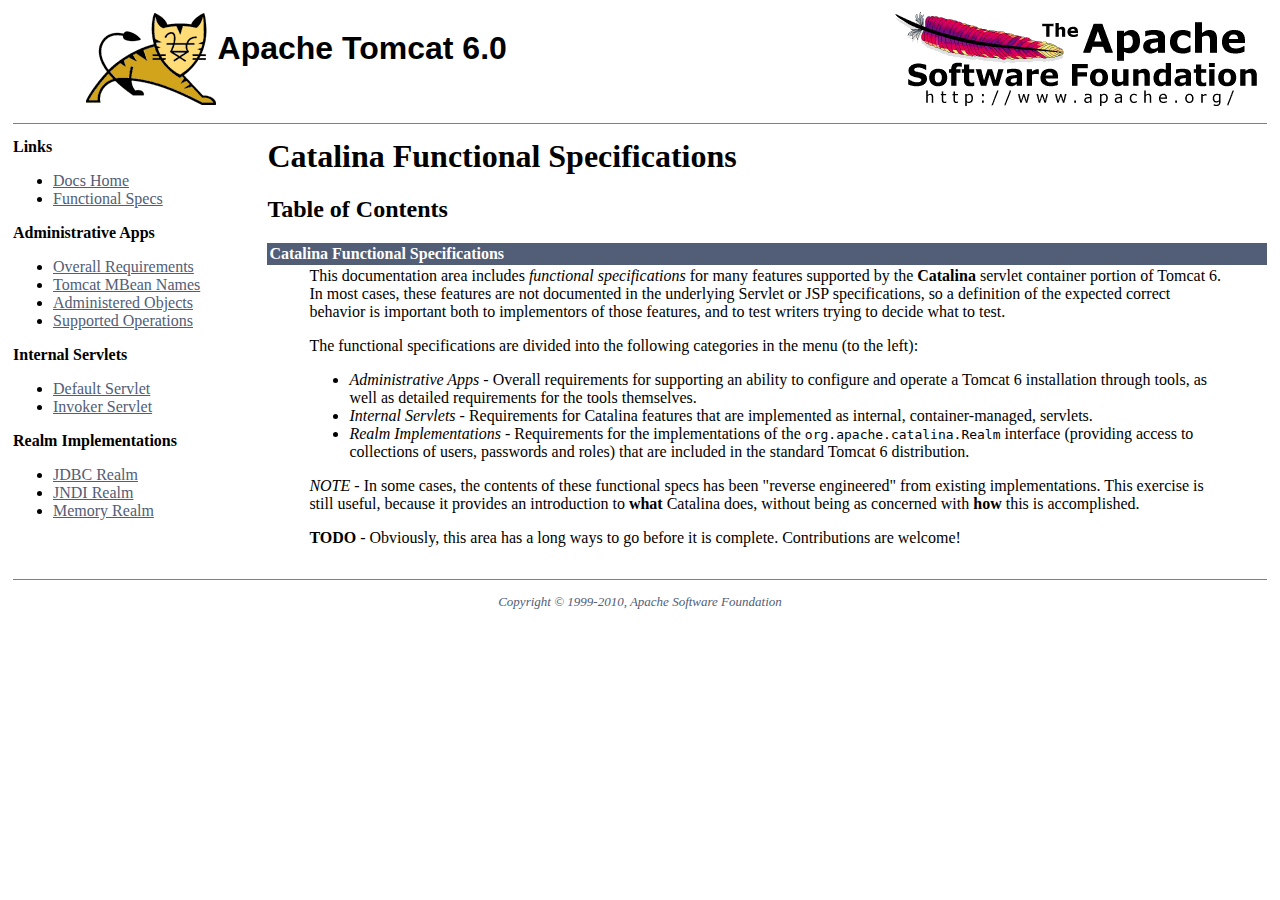
<file: tomcat/apache-tomcat-6.0.29/webapps/docs/funcspecs/index.html>
<html><head><META http-equiv="Content-Type" content="text/html; charset=iso-8859-1"><title>Catalina Functional Specifications - Table of Contents</title><meta content="Craig R. McClanahan" name="author"><style media="print" type="text/css">
			.noPrint {display: none;}
			td#mainBody {width: 100%;}
		</style></head><body vlink="#525D76" alink="#525D76" link="#525D76" text="#000000" bgcolor="#ffffff"><table cellspacing="0" width="100%" border="0"><!--PAGE HEADER--><tr><td><!--PROJECT LOGO--><a href="http://tomcat.apache.org/"><img border="0" alt="
      Catalina Functional Specifications
    " align="right" src="../images/tomcat.gif"></a></td><td><h1><font face="arial,helvetica,sanserif">Apache Tomcat 6.0</font></h1></td><td><!--APACHE LOGO--><a href="http://www.apache.org/"><img border="0" alt="Apache Logo" align="right" src="../images/asf-logo.gif"></a></td></tr></table><table cellspacing="4" width="100%" border="0"><!--HEADER SEPARATOR--><tr><td colspan="2"><hr size="1" noshade></td></tr><tr><!--LEFT SIDE NAVIGATION--><td class="noPrint" nowrap valign="top" width="20%"><p><strong>Links</strong></p><ul><li><a href="../index.html">Docs Home</a></li><li><a href="index.html">Functional Specs</a></li></ul><p><strong>Administrative Apps</strong></p><ul><li><a href="fs-admin-apps.html">Overall Requirements</a></li><li><a href="mbean-names.html">Tomcat MBean Names</a></li><li><a href="fs-admin-objects.html">Administered Objects</a></li><li><a href="fs-admin-opers.html">Supported Operations</a></li></ul><p><strong>Internal Servlets</strong></p><ul><li><a href="fs-default.html">Default Servlet</a></li><li><a href="fs-invoker.html">Invoker Servlet</a></li></ul><p><strong>Realm Implementations</strong></p><ul><li><a href="fs-jdbc-realm.html">JDBC Realm</a></li><li><a href="fs-jndi-realm.html">JNDI Realm</a></li><li><a href="fs-memory-realm.html">Memory Realm</a></li></ul></td><!--RIGHT SIDE MAIN BODY--><td id="mainBody" align="left" valign="top" width="80%"><h1>Catalina Functional Specifications</h1><h2>Table of Contents</h2><table cellpadding="2" cellspacing="0" border="0"><tr><td bgcolor="#525D76"><font face="arial,helvetica.sanserif" color="#ffffff"><a name="Catalina Functional Specifications"><!--()--></a><a name="Catalina_Functional_Specifications"><strong>Catalina Functional Specifications</strong></a></font></td></tr><tr><td><blockquote>

<p>This documentation area includes <em>functional specifications</em> for
many features supported by the <strong>Catalina</strong> servlet container
portion of Tomcat 6.  In most cases, these features are not documented in the
underlying Servlet or JSP specifications, so a definition of the expected
correct behavior is important both to implementors of those features, and to
test writers trying to decide what to test.</p>

<p>The functional specifications are divided into the following categories
in the menu (to the left):</p>
<ul>
<li><em>Administrative Apps</em> - Overall requirements for supporting an
    ability to configure and operate a Tomcat 6 installation through tools,
    as well as detailed requirements for the tools themselves.</li>
<li><em>Internal Servlets</em> - Requirements for Catalina features that are
    implemented as internal, container-managed, servlets.</li>
<li><em>Realm Implementations</em> - Requirements for the implementations of
    the <code>org.apache.catalina.Realm</code> interface (providing access to
    collections of users, passwords and roles) that are included in the
    standard Tomcat 6 distribution.</li>
</ul>

<p><em>NOTE</em> - In some cases, the contents of these functional specs has
been "reverse engineered" from existing implementations.  This exercise is
still useful, because it provides an introduction to <strong>what</strong>
Catalina does, without being as concerned with <strong>how</strong> this is
accomplished.</p>

<p><strong>TODO</strong> - Obviously, this area has a long ways to go before
it is complete.  Contributions are welcome!</p>

</blockquote></td></tr></table></td></tr><!--FOOTER SEPARATOR--><tr><td colspan="2"><hr size="1" noshade></td></tr><!--PAGE FOOTER--><tr><td colspan="2"><div align="center"><font size="-1" color="#525D76"><em>
        Copyright &copy; 1999-2010, Apache Software Foundation
        </em></font></div></td></tr></table></body></html>
</file>
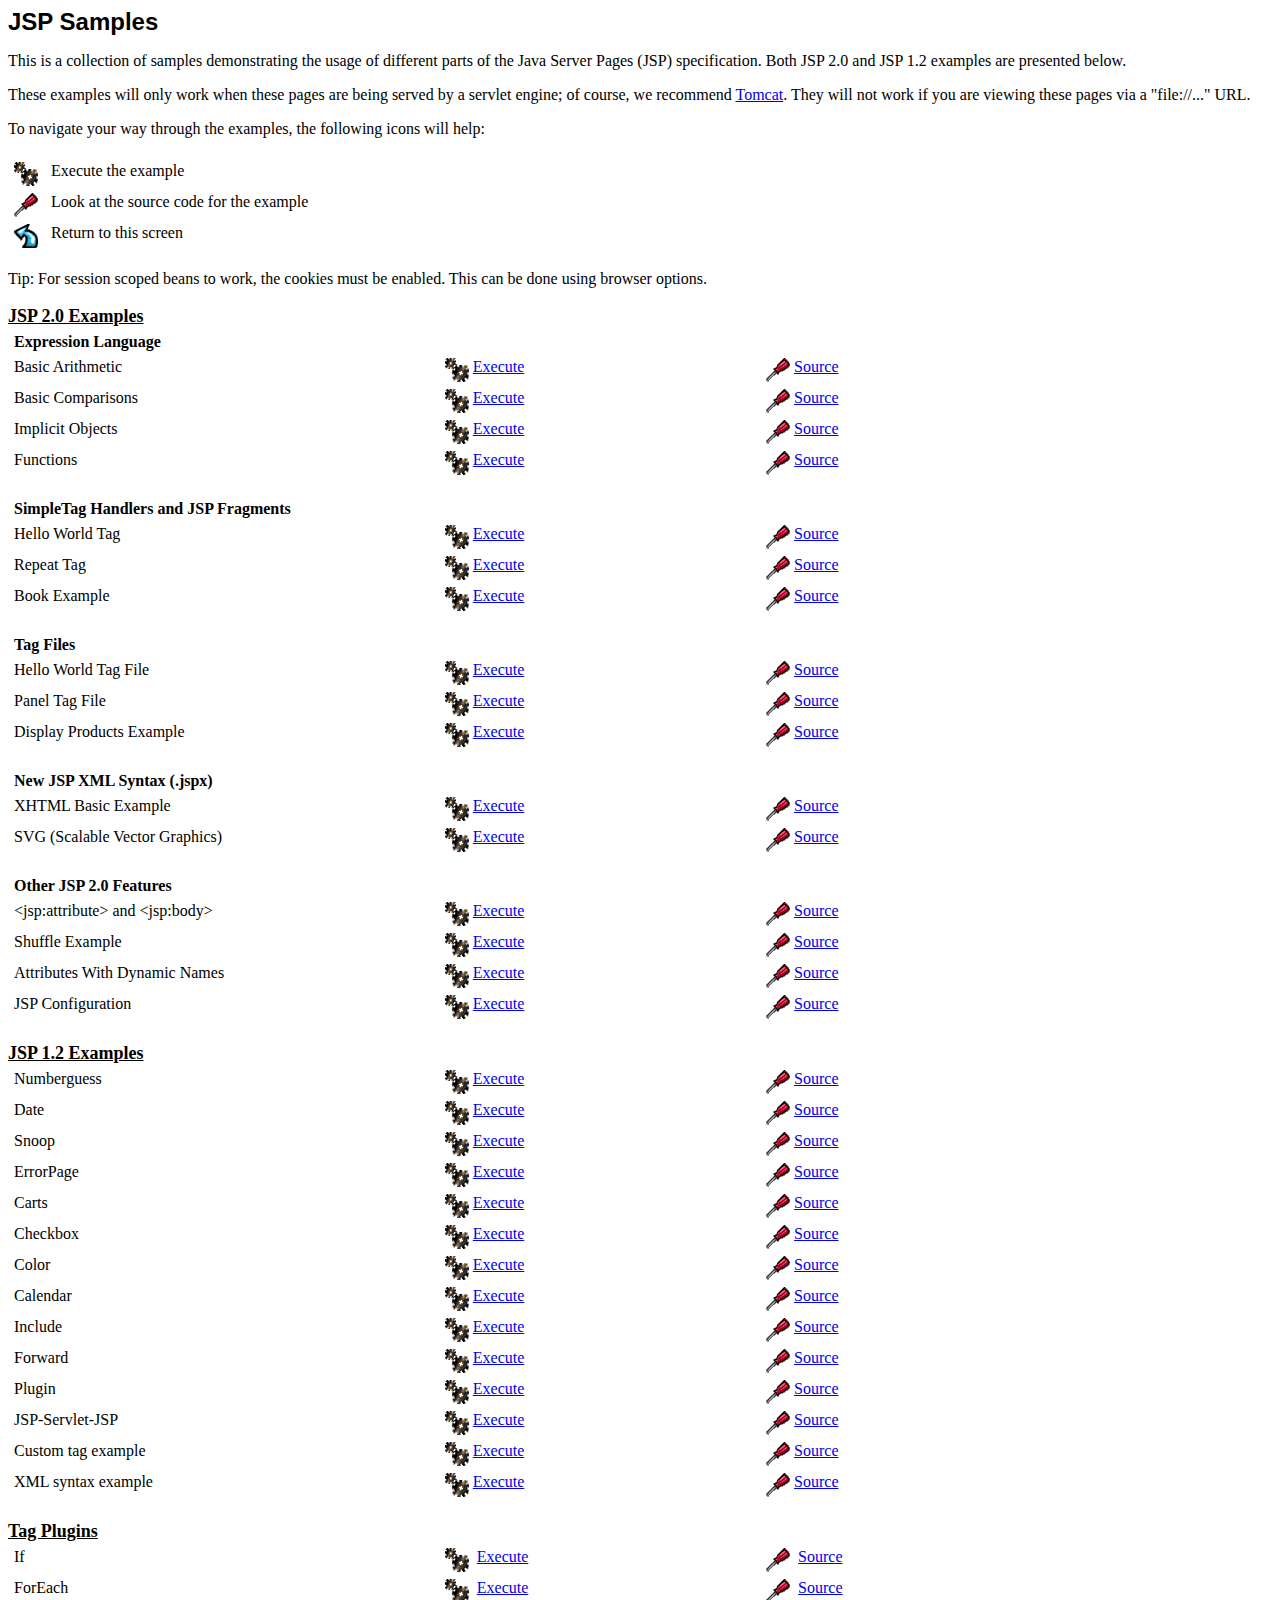
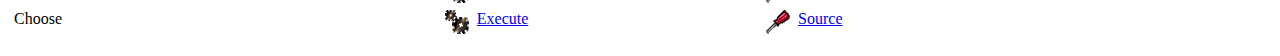
<file: tomcat/apache-tomcat-6.0.29/webapps/examples/jsp/index.html>
<!doctype html public "-//w3c//dtd html 4.0 transitional//en">
<html>
<!--
 Licensed to the Apache Software Foundation (ASF) under one or more
  contributor license agreements.  See the NOTICE file distributed with
  this work for additional information regarding copyright ownership.
  The ASF licenses this file to You under the Apache License, Version 2.0
  (the "License"); you may not use this file except in compliance with
  the License.  You may obtain a copy of the License at

      http://www.apache.org/licenses/LICENSE-2.0

  Unless required by applicable law or agreed to in writing, software
  distributed under the License is distributed on an "AS IS" BASIS,
  WITHOUT WARRANTIES OR CONDITIONS OF ANY KIND, either express or implied.
  See the License for the specific language governing permissions and
  limitations under the License.
-->
<head>
   <meta http-equiv="Content-Type" content="text/html; charset=iso-8859-1">
   <meta name="GENERATOR" content="Mozilla/4.61 [en] (WinNT; I) [Netscape]">
   <meta name="Author" content="Anil K. Vijendran">
   <title>JSP Examples</title>
</head>
<body bgcolor="#FFFFFF">
<b><font face="Arial, Helvetica, sans-serif"><font size=+2>JSP
Samples</font></font></b>
<p>This is a collection of samples demonstrating the usage of different
parts of the Java Server Pages (JSP) specification.  Both JSP 2.0 and
JSP 1.2 examples are presented below.
<p>These examples will only work when these pages are being served by a
servlet engine; of course, we recommend
<a href="http://tomcat.apache.org/">Tomcat</a>.
They will not work if you are viewing these pages via a
"file://..." URL.
<p>To navigate your way through the examples, the following icons will
help:
<br>&nbsp;
<table BORDER=0 CELLSPACING=5 WIDTH="85%" >
<tr VALIGN=TOP>
<td WIDTH="30"><img SRC="images/execute.gif" ></td>

<td>Execute the example</td>
</tr>

<tr VALIGN=TOP>
<td WIDTH="30"><img SRC="images/code.gif" height=24 width=24></td>

<td>Look at the source code for the example</td>
</tr>

<!--<tr VALIGN=TOP>
<td WIDTH="30"><img SRC="images/read.gif" height=24 width=24></td>

<td>Read more about this feature</td>
-->

</tr>
<tr VALIGN=TOP>
<td WIDTH="30"><img SRC="images/return.gif" height=24 width=24></td>

<td>Return to this screen</td>
</tr>
</table>

<p>Tip: For session scoped beans to work, the cookies must be enabled.
This can be done using browser options.
<br>&nbsp;
<br>
<b><u><font size="+1">JSP 2.0 Examples</font></u></b><br>

<table BORDER=0 CELLSPACING=5 WIDTH="85%" >
<tr valign=TOP>
<td><b>Expression Language</b></td>
</tr>

<tr valign=TOP>
<td>Basic Arithmetic</td>
<td valign=TOP width="30%"><a href="jsp2/el/basic-arithmetic.jsp"><img src="images/execute.gif" hspace=4 border=0  align=top></a><a href="jsp2/el/basic-arithmetic.jsp">Execute</a></td>

<td width="30%"><a href="jsp2/el/basic-arithmetic.html"><img SRC="images/code.gif" HSPACE=4 BORDER=0 height=24 width=24 align=TOP></a><a href="jsp2/el/basic-arithmetic.html">Source</a></td>
</tr>

<tr valign=TOP>
<td>Basic Comparisons</td>
<td valign=TOP width="30%"><a href="jsp2/el/basic-comparisons.jsp"><img src="images/execute.gif" hspace=4 border=0  align=top></a><a href="jsp2/el/basic-comparisons.jsp">Execute</a></td>

<td width="30%"><a href="jsp2/el/basic-comparisons.html"><img SRC="images/code.gif" HSPACE=4 BORDER=0 height=24 width=24 align=TOP></a><a href="jsp2/el/basic-comparisons.html">Source</a></td>
</tr>

<tr valign=TOP>
<td>Implicit Objects</td>
<td valign=TOP width="30%"><a href="jsp2/el/implicit-objects.jsp?foo=bar"><img src="images/execute.gif" hspace=4 border=0  align=top></a><a href="jsp2/el/implicit-objects.jsp?foo=bar">Execute</a></td>

<td width="30%"><a href="jsp2/el/implicit-objects.html"><img SRC="images/code.gif" HSPACE=4 BORDER=0 height=24 width=24 align=TOP></a><a href="jsp2/el/implicit-objects.html">Source</a></td>
</tr>
<tr valign=TOP>

<td>Functions</td>
<td valign=TOP width="30%"><a href="jsp2/el/functions.jsp?foo=JSP+2.0"><img src="images/execute.gif" hspace=4 border=0  align=top></a><a href="jsp2/el/functions.jsp?foo=JSP+2.0">Execute</a></td>

<td width="30%"><a href="jsp2/el/functions.html"><img SRC="images/code.gif" HSPACE=4 BORDER=0 height=24 width=24 align=TOP></a><a href="jsp2/el/functions.html">Source</a></td>
</tr>

<tr valign=TOP>
<td><br><b>SimpleTag Handlers and JSP Fragments</b></td>
</tr>

<tr valign=TOP>
<td>Hello World Tag</td>
<td valign=TOP width="30%"><a href="jsp2/simpletag/hello.jsp"><img src="images/execute.gif" hspace=4 border=0  align=top></a><a href="jsp2/simpletag/hello.jsp">Execute</a></td>

<td width="30%"><a href="jsp2/simpletag/hello.html"><img SRC="images/code.gif" HSPACE=4 BORDER=0 height=24 width=24 align=TOP></a><a href="jsp2/simpletag/hello.html">Source</a></td>
</tr>

<tr valign=TOP>
<td>Repeat Tag</td>
<td valign=TOP width="30%"><a href="jsp2/simpletag/repeat.jsp"><img src="images/execute.gif" hspace=4 border=0  align=top></a><a href="jsp2/simpletag/repeat.jsp">Execute</a></td>

<td width="30%"><a href="jsp2/simpletag/repeat.html"><img SRC="images/code.gif" HSPACE=4 BORDER=0 height=24 width=24 align=TOP></a><a href="jsp2/simpletag/repeat.html">Source</a></td>
</tr>

<tr valign=TOP>
<td>Book Example</td>
<td valign=TOP width="30%"><a href="jsp2/simpletag/book.jsp"><img src="images/execute.gif" hspace=4 border=0  align=top></a><a href="jsp2/simpletag/book.jsp">Execute</a></td>

<td width="30%"><a href="jsp2/simpletag/book.html"><img SRC="images/code.gif" HSPACE=4 BORDER=0 height=24 width=24 align=TOP></a><a href="jsp2/simpletag/book.html">Source</a></td>
</tr>

<tr valign=TOP>
<td><br><b>Tag Files</b></td>
</tr>

<tr valign=TOP>
<td>Hello World Tag File</td>
<td valign=TOP width="30%"><a href="jsp2/tagfiles/hello.jsp"><img src="images/execute.gif" hspace=4 border=0  align=top></a><a href="jsp2/tagfiles/hello.jsp">Execute</a></td>

<td width="30%"><a href="jsp2/tagfiles/hello.html"><img SRC="images/code.gif" HSPACE=4 BORDER=0 height=24 width=24 align=TOP></a><a href="jsp2/tagfiles/hello.html">Source</a></td>
</tr>

<tr valign=TOP>
<td>Panel Tag File</td>
<td valign=TOP width="30%"><a href="jsp2/tagfiles/panel.jsp"><img src="images/execute.gif" hspace=4 border=0  align=top></a><a href="jsp2/tagfiles/panel.jsp">Execute</a></td>

<td width="30%"><a href="jsp2/tagfiles/panel.html"><img SRC="images/code.gif" HSPACE=4 BORDER=0 height=24 width=24 align=TOP></a><a href="jsp2/tagfiles/panel.html">Source</a></td>
</tr>

<tr valign=TOP>
<td>Display Products Example</td>
<td valign=TOP width="30%"><a href="jsp2/tagfiles/products.jsp"><img src="images/execute.gif" hspace=4 border=0  align=top></a><a href="jsp2/tagfiles/products.jsp">Execute</a></td>

<td width="30%"><a href="jsp2/tagfiles/products.html"><img SRC="images/code.gif" HSPACE=4 BORDER=0 height=24 width=24 align=TOP></a><a href="jsp2/tagfiles/products.html">Source</a></td>
</tr>

<tr valign=TOP>
<td><br><b>New JSP XML Syntax (.jspx)</b></td>
</tr>

<tr valign=TOP>
<td>XHTML Basic Example</td>
<td valign=TOP width="30%"><a href="jsp2/jspx/basic.jspx"><img src="images/execute.gif" hspace=4 border=0  align=top></a><a href="jsp2/jspx/basic.jspx">Execute</a></td>

<td width="30%"><a href="jsp2/jspx/basic.html"><img SRC="images/code.gif" HSPACE=4 BORDER=0 height=24 width=24 align=TOP></a><a href="jsp2/jspx/basic.html">Source</a></td>
</tr>

<tr valign=TOP>
<td>SVG (Scalable Vector Graphics)</td>
<td valign=TOP width="30%"><a href="jsp2/jspx/svgexample.html"><img src="images/execute.gif" hspace=4 border=0  align=top></a><a href="jsp2/jspx/svgexample.html">Execute</a></td>

<td width="30%"><a href="jsp2/jspx/textRotate.html"><img SRC="images/code.gif" HSPACE=4 BORDER=0 height=24 width=24 align=TOP></a><a href="jsp2/jspx/textRotate.html">Source</a></td>
</tr>

<tr valign=TOP>
<td><br><b>Other JSP 2.0 Features</b></td>
</tr>

<tr valign=TOP>
<td>&lt;jsp:attribute&gt; and &lt;jsp:body&gt;</td>
<td valign=TOP width="30%"><a href="jsp2/jspattribute/jspattribute.jsp"><img src="images/execute.gif" hspace=4 border=0  align=top></a><a href="jsp2/jspattribute/jspattribute.jsp">Execute</a></td>

<td width="30%"><a href="jsp2/jspattribute/jspattribute.html"><img SRC="images/code.gif" HSPACE=4 BORDER=0 height=24 width=24 align=TOP></a><a href="jsp2/jspattribute/jspattribute.html">Source</a></td>
</tr>

<tr valign=TOP>
<td>Shuffle Example</td>
<td valign=TOP width="30%"><a href="jsp2/jspattribute/shuffle.jsp"><img src="images/execute.gif" hspace=4 border=0  align=top></a><a href="jsp2/jspattribute/shuffle.jsp">Execute</a></td>

<td width="30%"><a href="jsp2/jspattribute/shuffle.html"><img SRC="images/code.gif" HSPACE=4 BORDER=0 height=24 width=24 align=TOP></a><a href="jsp2/jspattribute/shuffle.html">Source</a></td>
</tr>

<tr valign=TOP>
<td>Attributes With Dynamic Names</td>
<td valign=TOP width="30%"><a href="jsp2/misc/dynamicattrs.jsp"><img src="images/execute.gif" hspace=4 border=0  align=top></a><a href="jsp2/misc/dynamicattrs.jsp">Execute</a></td>

<td width="30%"><a href="jsp2/misc/dynamicattrs.html"><img SRC="images/code.gif" HSPACE=4 BORDER=0 height=24 width=24 align=TOP></a><a href="jsp2/misc/dynamicattrs.html">Source</a></td>
</tr>

<tr valign=TOP>
<td>JSP Configuration</td>
<td valign=TOP width="30%"><a href="jsp2/misc/config.jsp"><img src="images/execute.gif" hspace=4 border=0  align=top></a><a href="jsp2/misc/config.jsp">Execute</a></td>

<td width="30%"><a href="jsp2/misc/config.html"><img SRC="images/code.gif" HSPACE=4 BORDER=0 height=24 width=24 align=TOP></a><a href="jsp2/misc/config.html">Source</a></td>
</tr>

</table>

<br>
<b><u><font size="+1">JSP 1.2 Examples</font></u></b><br>
<table BORDER=0 CELLSPACING=5 WIDTH="85%" >
<tr VALIGN=TOP>
<td>Numberguess&nbsp;</td>

<td VALIGN=TOP WIDTH="30%"><a href="num/numguess.jsp"><img SRC="images/execute.gif" HSPACE=4 BORDER=0  align=TOP></a><a href="num/numguess.jsp">Execute</a></td>

<td WIDTH="30%"><a href="num/numguess.html"><img SRC="images/code.gif" HSPACE=4 BORDER=0 height=24 width=24 align=TOP></a><a href="num/numguess.html">Source</a></td>
</tr>

<tr VALIGN=TOP>
<td>Date&nbsp;</td>

<td VALIGN=TOP WIDTH="30%"><a href="dates/date.jsp"><img SRC="images/execute.gif" HSPACE=4 BORDER=0  align=TOP></a><a href="dates/date.jsp">Execute</a></td>

<td WIDTH="30%"><a href="dates/date.html"><img SRC="images/code.gif" HSPACE=4 BORDER=0 height=24 width=24 align=TOP></a><a href="dates/date.html">Source</a></td>
</tr>

<tr VALIGN=TOP>
<td>Snoop</td>

<td WIDTH="30%"><a href="snp/snoop.jsp"><img SRC="images/execute.gif" HSPACE=4 BORDER=0  align=TOP></a><a href="snp/snoop.jsp">Execute</a></td>

<td WIDTH="30%"><a href="snp/snoop.html"><img SRC="images/code.gif" HSPACE=4 BORDER=0 height=24 width=24 align=TOP></a><a href="snp/snoop.html">Source</a></td>
</tr>

<tr VALIGN=TOP>
<td>ErrorPage&nbsp;</td>

<td WIDTH="30%"><a href="error/error.html"><img SRC="images/execute.gif" HSPACE=4 BORDER=0  align=TOP></a><a href="error/error.html">Execute</a></td>

<td WIDTH="30%"><a href="error/er.html"><img SRC="images/code.gif" HSPACE=4 BORDER=0 height=24 width=24 align=TOP></a><a href="error/er.html">Source</a></td>
</tr>

<tr VALIGN=TOP>
<td>Carts&nbsp;</td>

<td VALIGN=TOP WIDTH="30%"><a href="sessions/carts.html"><img SRC="images/execute.gif" HSPACE=4 BORDER=0  align=TOP></a><a href="sessions/carts.html">Execute</a></td>

<td WIDTH="30%"><a href="sessions/crt.html"><img SRC="images/code.gif" HSPACE=4 BORDER=0 height=24 width=24 align=TOP></a><a href="sessions/crt.html">Source</a></td>
</tr>

<tr VALIGN=TOP>
<td>Checkbox&nbsp;</td>

<td VALIGN=TOP WIDTH="30%"><a href="checkbox/check.html"><img SRC="images/execute.gif" HSPACE=4 BORDER=0  align=TOP></a><a href="checkbox/check.html">Execute</a></td>

<td WIDTH="30%"><a href="checkbox/cresult.html"><img SRC="images/code.gif" HSPACE=4 BORDER=0 height=24 width=24 align=TOP></a><a href="checkbox/cresult.html">Source</a></td>
</tr>

<tr VALIGN=TOP>
<td>Color&nbsp;</td>

<td VALIGN=TOP WIDTH="30%"><a href="colors/colors.html"><img SRC="images/execute.gif" HSPACE=4 BORDER=0  align=TOP></a><a href="colors/colors.html">Execute</a></td>

<td WIDTH="30%"><a href="colors/clr.html"><img SRC="images/code.gif" HSPACE=4 BORDER=0 height=24 width=24 align=TOP></a><a href="colors/clr.html">Source</a></td>
</tr>

<tr VALIGN=TOP>
<td>Calendar&nbsp;</td>

<td WIDTH="30%"><a href="cal/login.html"><img SRC="images/execute.gif" HSPACE=4 BORDER=0  align=TOP></a><a href="cal/login.html">Execute</a></td>

<td WIDTH="30%"><a href="cal/calendar.html"><img SRC="images/code.gif" HSPACE=4 BORDER=0 height=24 width=24 align=TOP></a><a href="cal/calendar.html">Source</a></td>
</tr>

<tr VALIGN=TOP>
<td>Include&nbsp;</td>

<td VALIGN=TOP WIDTH="30%"><a href="include/include.jsp"><img SRC="images/execute.gif" HSPACE=4 BORDER=0  align=TOP></a><a href="include/include.jsp">Execute</a></td>

<td WIDTH="30%"><a href="include/inc.html"><img SRC="images/code.gif" HSPACE=4 BORDER=0 height=24 width=24 align=TOP></a><a href="include/inc.html">Source</a></td>
</tr>

<tr VALIGN=TOP>
<td>Forward&nbsp;</td>

<td VALIGN=TOP WIDTH="30%"><a href="forward/forward.jsp"><img SRC="images/execute.gif" HSPACE=4 BORDER=0  align=TOP></a><a href="forward/forward.jsp">Execute</a></td>

<td WIDTH="30%"><a href="forward/fwd.html"><img SRC="images/code.gif" HSPACE=4 BORDER=0 height=24 width=24 align=TOP></a><a href="forward/fwd.html">Source</a></td>
</tr>

<tr VALIGN=TOP>
<td>Plugin&nbsp;</td>

<td VALIGN=TOP WIDTH="30%"><a href="plugin/plugin.jsp"><img SRC="images/execute.gif" HSPACE=4 BORDER=0  align=TOP></a><a href="plugin/plugin.jsp">Execute</a></td>

<td WIDTH="30%"><a href="plugin/plugin.html"><img SRC="images/code.gif" HSPACE=4 BORDER=0 height=24 width=24 align=TOP></a><a href="plugin/plugin.html">Source</a></td>
</tr>

<tr VALIGN=TOP>
<td>JSP-Servlet-JSP&nbsp;</td>

<td VALIGN=TOP WIDTH="30%"><a href="jsptoserv/jsptoservlet.jsp"><img SRC="images/execute.gif" HSPACE=4 BORDER=0  align=TOP></a><a href="jsptoserv/jsptoservlet.jsp">Execute</a></td>

<td WIDTH="30%"><a href="jsptoserv/jts.html"><img SRC="images/code.gif" HSPACE=4 BORDER=0 height=24 width=24 align=TOP></a><a href="jsptoserv/jts.html">Source</a></td>
</tr>

<tr VALIGN=TOP>
<td>Custom tag example</td>

<td VALIGN=TOP WIDTH="30%"><a href="simpletag/foo.jsp"><img SRC="images/execute.gif" HSPACE=4 BORDER=0  align=TOP></a><a href="simpletag/foo.jsp">Execute</a></td>

<td WIDTH="30%"><a href="simpletag/foo.html"><img SRC="images/code.gif" HSPACE=4 BORDER=0 height=24 width=24 align=TOP></a><a href="simpletag/foo.html">Source</a></td>
</tr>

<tr valign=TOP>
<td>XML syntax example</td>
<td valign=TOP width="30%"><a href="xml/xml.jsp"><img src="images/execute.gif" hspace=4 border=0  align=top></a><a href="xml/xml.jsp">Execute</a></td>

<td width="30%"><a href="xml/xml.html"><img SRC="images/code.gif" HSPACE=4 BORDER=0 height=24 width=24 align=TOP></a><a href="xml/xml.html">Source</a></td>
</tr>

</table>

<br/>
<b><u><font size="+1">Tag Plugins</font></u></b><br>
<table BORDER=0 CELLSPACING=5 WIDTH="85%" >

<tr VALIGN=TOP>
  <td>If&nbsp;</td>
  <td VALIGN=TOP WIDTH="30%">
    <a href="tagplugin/if.jsp"><img SRC="images/execute.gif" HSPACE=4 BORDER=0  
align=TOP></a>
    <a href="tagplugin/if.jsp">Execute</a>
  </td>
  <td WIDTH="30%">
    <a href="tagplugin/if.html"><img SRC="images/code.gif" HSPACE=4 BORDER=0 hei
ght=24 width=24 align=TOP></a>
    <a href="tagplugin/if.html">Source</a>
  </td>
</tr>

<tr VALIGN=TOP>
  <td>ForEach&nbsp;</td>
  <td VALIGN=TOP WIDTH="30%">
    <a href="tagplugin/foreach.jsp"><img SRC="images/execute.gif" HSPACE=4 BORDER=0  
align=TOP></a>
    <a href="tagplugin/foreach.jsp">Execute</a>
  </td>
  <td WIDTH="30%">
    <a href="tagplugin/foreach.html"><img SRC="images/code.gif" HSPACE=4 BORDER=0 hei
ght=24 width=24 align=TOP></a>
    <a href="tagplugin/foreach.html">Source</a>
  </td>
</tr>

<tr VALIGN=TOP>
  <td>Choose&nbsp;</td>
  <td VALIGN=TOP WIDTH="30%">
    <a href="tagplugin/choose.jsp"><img SRC="images/execute.gif" HSPACE=4 BORDER=0  align=TOP></a>
    <a href="tagplugin/choose.jsp">Execute</a>
  </td>
  <td WIDTH="30%">
    <a href="tagplugin/choose.html"><img SRC="images/code.gif" HSPACE=4 BORDER=0 height=24 width=24 align=TOP></a>
    <a href="tagplugin/choose.html">Source</a>
  </td>
</tr>

</table>

</body>
</html>
</file>
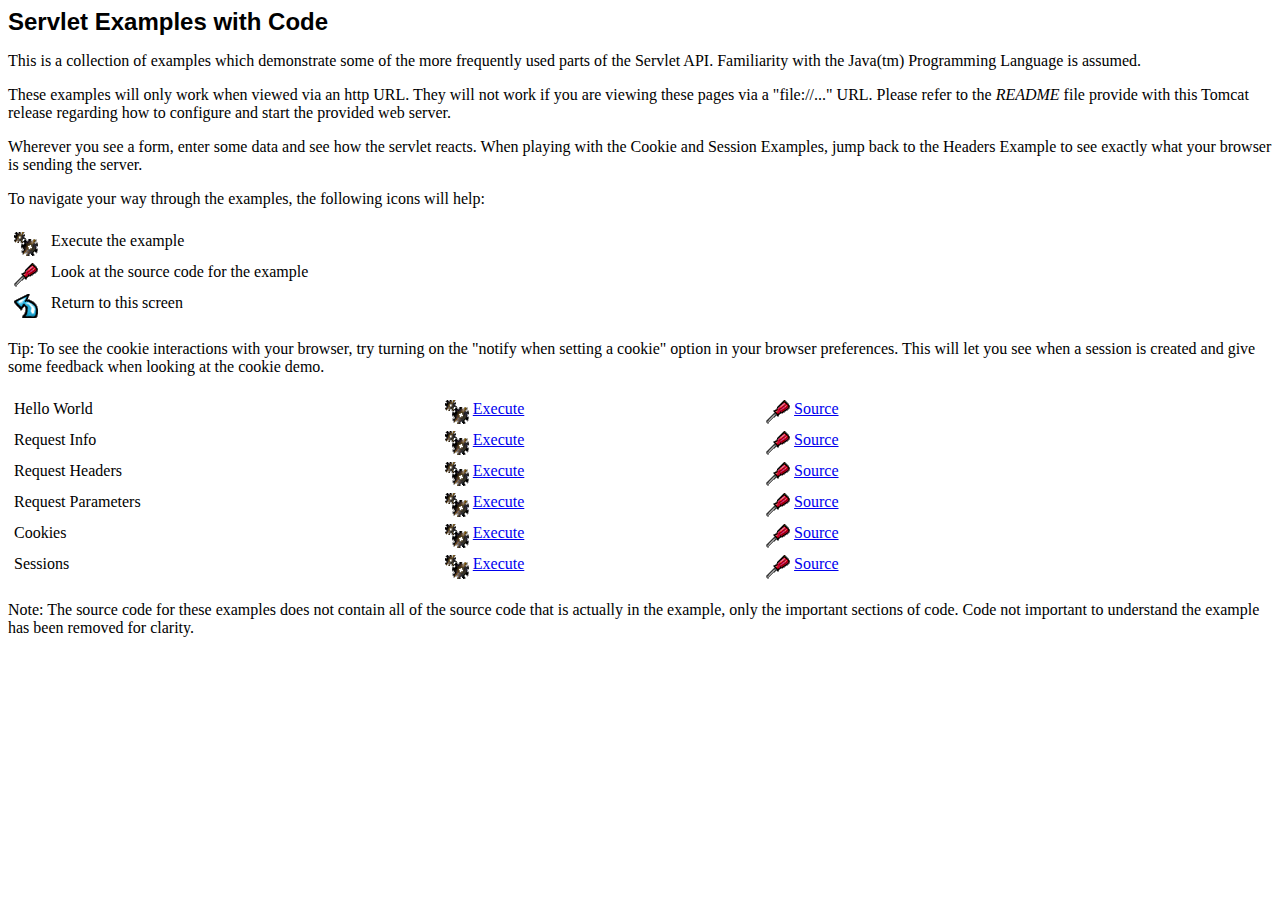
<file: tomcat/apache-tomcat-6.0.29/webapps/examples/servlets/index.html>
<!--
 Licensed to the Apache Software Foundation (ASF) under one or more
  contributor license agreements.  See the NOTICE file distributed with
  this work for additional information regarding copyright ownership.
  The ASF licenses this file to You under the Apache License, Version 2.0
  (the "License"); you may not use this file except in compliance with
  the License.  You may obtain a copy of the License at

      http://www.apache.org/licenses/LICENSE-2.0

  Unless required by applicable law or agreed to in writing, software
  distributed under the License is distributed on an "AS IS" BASIS,
  WITHOUT WARRANTIES OR CONDITIONS OF ANY KIND, either express or implied.
  See the License for the specific language governing permissions and
  limitations under the License.
-->
<!doctype html public "-//w3c//dtd html 4.0 transitional//en">
<html>
<head>
   <meta http-equiv="Content-Type" content="text/html; charset=iso-8859-1">
   <meta name="GENERATOR" content="Mozilla/4.61 [en] (WinNT; I) [Netscape]">
   <meta name="Author" content="Anil K. Vijendran">
   <title>Servlet Examples</title>
</head>
<body bgcolor="#FFFFFF">
<b><font face="Arial, Helvetica, sans-serif"><font size=+2>Servlet
Examples with Code</font></font></b>
<p>This is a collection of examples which demonstrate some of the more
frequently used parts of the Servlet API. Familiarity with the Java(tm)
Programming Language is assumed.
<p>These examples will only work when viewed via an http URL. They will
not work if you are viewing these pages via a "file://..." URL. Please
refer to the <i>README</i> file provide with this Tomcat release regarding
how to configure and start the provided web server.
<p>Wherever you see a form, enter some data and see how the servlet reacts.
When playing with the Cookie and Session Examples, jump back to the Headers
Example to see exactly what your browser is sending the server.
<p>To navigate your way through the examples, the following icons will
help:
<br>&nbsp;
<table BORDER=0 CELLSPACING=5 WIDTH="85%" >
<tr VALIGN=TOP>
<td WIDTH="30"><img SRC="images/execute.gif" ></td>

<td>Execute the example</td>
</tr>

<tr VALIGN=TOP>
<td WIDTH="30"><img SRC="images/code.gif" height=24 width=24></td>

<td>Look at the source code for the example</td>
</tr>

<tr VALIGN=TOP>
<td WIDTH="30"><img SRC="images/return.gif" height=24 width=24></td>

<td>Return to this screen</td>
</tr>
</table>

<p>Tip: To see the cookie interactions with your browser, try turning on
the "notify when setting a cookie" option in your browser preferences.
This will let you see when a session is created and give some feedback
when looking at the cookie demo.
<br>&nbsp;
<table BORDER=0 CELLSPACING=5 WIDTH="85%" >
<tr VALIGN=TOP>
<td>Hello World</td>

<td VALIGN=TOP WIDTH="30%"><a href="servlet/HelloWorldExample"><img SRC="images/execute.gif" HSPACE=4 BORDER=0  align=TOP></a><a href="servlet/HelloWorldExample">Execute</a></td>

<td WIDTH="30%"><a href="helloworld.html"><img SRC="images/code.gif" HSPACE=4 BORDER=0 height=24 width=24 align=TOP></a><a href="helloworld.html">Source</a></td>
</tr>

<tr VALIGN=TOP>
<td>Request Info</td>

<td WIDTH="30%"><a href="servlet/RequestInfoExample"><img SRC="images/execute.gif" HSPACE=4 BORDER=0  align=TOP></a><a href="servlet/RequestInfoExample">Execute</a></td>

<td WIDTH="30%"><a href="reqinfo.html"><img SRC="images/code.gif" HSPACE=4 BORDER=0 height=24 width=24 align=TOP></a><a href="reqinfo.html">Source</a></td>
</tr>

<tr VALIGN=TOP>
<td>Request Headers</td>

<td WIDTH="30%"><a href="servlet/RequestHeaderExample"><img SRC="images/execute.gif" HSPACE=4 BORDER=0  align=TOP></a><a href="servlet/RequestHeaderExample">Execute</a></td>

<td WIDTH="30%"><a href="reqheaders.html"><img SRC="images/code.gif" HSPACE=4 BORDER=0 height=24 width=24 align=TOP></a><a href="reqheaders.html">Source</a></td>
</tr>

<tr VALIGN=TOP>
<td>Request Parameters</td>

<td WIDTH="30%"><a href="servlet/RequestParamExample"><img SRC="images/execute.gif" HSPACE=4 BORDER=0  align=TOP></a><a href="servlet/RequestParamExample">Execute</a></td>

<td WIDTH="30%"><a href="reqparams.html"><img SRC="images/code.gif" HSPACE=4 BORDER=0 height=24 width=24 align=TOP></a><a href="reqparams.html">Source</a></td>
</tr>

<tr VALIGN=TOP>
<td>Cookies</td>

<td WIDTH="30%"><a href="servlet/CookieExample"><img SRC="images/execute.gif" HSPACE=4 BORDER=0  align=TOP></a><a href="servlet/CookieExample">Execute</a></td>

<td WIDTH="30%"><a href="cookies.html"><img SRC="images/code.gif" HSPACE=4 BORDER=0 height=24 width=24 align=TOP></a><a href="cookies.html">Source</a></td>
</tr>

<tr VALIGN=TOP>
<td>Sessions</td>

<td WIDTH="30%"><a href="servlet/SessionExample"><img SRC="images/execute.gif" HSPACE=4 BORDER=0  align=TOP></a><a href="servlet/SessionExample">Execute</a></td>

<td WIDTH="30%"><a href="sessions.html"><img SRC="images/code.gif" HSPACE=4 BORDER=0 height=24 width=24 align=TOP></a><a href="sessions.html">Source</a></td>
</tr>
</table>

<p>Note: The source code for these examples does not contain all of the
source code that is actually in the example, only the important sections
of code. Code not important to understand the example has been removed
for clarity.
</body>
</html>
</file>
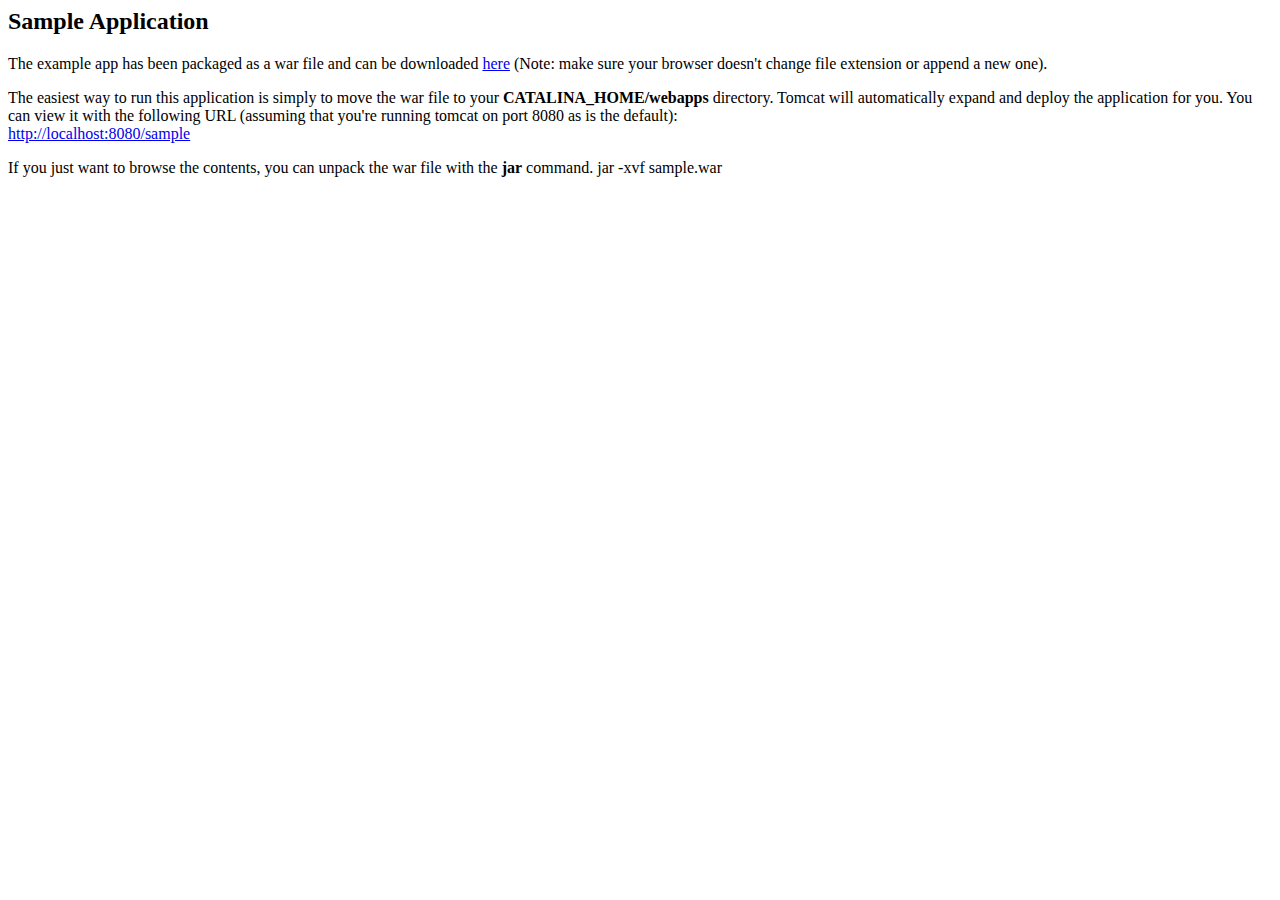
<file: tomcat/apache-tomcat-6.0.29/webapps/docs/appdev/sample/index.html>
<!--
  Licensed to the Apache Software Foundation (ASF) under one or more
  contributor license agreements.  See the NOTICE file distributed with
  this work for additional information regarding copyright ownership.
  The ASF licenses this file to You under the Apache License, Version 2.0
  (the "License"); you may not use this file except in compliance with
  the License.  You may obtain a copy of the License at

      http://www.apache.org/licenses/LICENSE-2.0

  Unless required by applicable law or agreed to in writing, software
  distributed under the License is distributed on an "AS IS" BASIS,
  WITHOUT WARRANTIES OR CONDITIONS OF ANY KIND, either express or implied.
  See the License for the specific language governing permissions and
  limitations under the License.
-->
<html>
<head>
<meta name="author" content="Ben Souther" />
<title>Sample Application</title>
</head>
<body>
<h2>Sample Application</h2>
      <p> 
        The example app has been packaged as a war file and can be downloaded 
        <a href="sample.war">here</a> (Note: make sure your browser doesn't 
        change file extension or append a new one).
      </p>
      <p> 
        The easiest way to run this application is simply to move the war file 
        to your <b>CATALINA_HOME/webapps</b> directory. Tomcat will automatically 
        expand and deploy the application for you. You can view it with the 
        following URL (assuming that you're running tomcat on port 8080 
        as is the default):
        <br />
        <a href="http://localhost:8080/sample">http://localhost:8080/sample</a>
      </p>
      <p>
        If you just want to browse the contents, you can unpack the war file 
        with the <b>jar</b> command.
        <source>
          jar -xvf sample.war
        </source>
      </p>
</body>
</html>
</file>
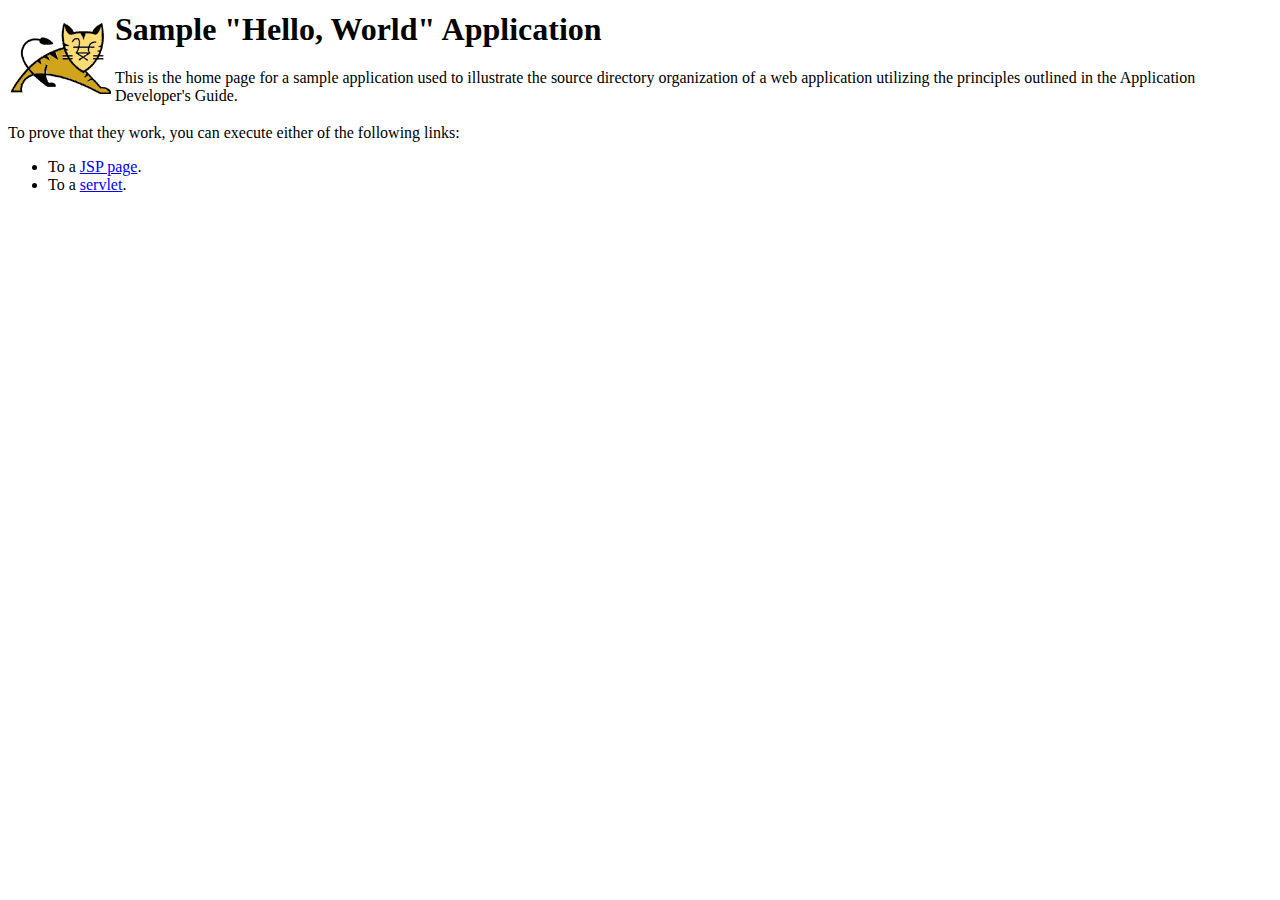
<file: tomcat/apache-tomcat-6.0.29/webapps/docs/appdev/sample/web/index.html>
<!--
  Licensed to the Apache Software Foundation (ASF) under one or more
  contributor license agreements.  See the NOTICE file distributed with
  this work for additional information regarding copyright ownership.
  The ASF licenses this file to You under the Apache License, Version 2.0
  (the "License"); you may not use this file except in compliance with
  the License.  You may obtain a copy of the License at

      http://www.apache.org/licenses/LICENSE-2.0

  Unless required by applicable law or agreed to in writing, software
  distributed under the License is distributed on an "AS IS" BASIS,
  WITHOUT WARRANTIES OR CONDITIONS OF ANY KIND, either express or implied.
  See the License for the specific language governing permissions and
  limitations under the License.
-->
<html>
<head>
<title>Sample "Hello, World" Application</title>
</head>
<body bgcolor=white>

<table border="0">
<tr>
<td>
<img src="images/tomcat.gif">
</td>
<td>
<h1>Sample "Hello, World" Application</h1>
<p>This is the home page for a sample application used to illustrate the
source directory organization of a web application utilizing the principles
outlined in the Application Developer's Guide.
</td>
</tr>
</table>

<p>To prove that they work, you can execute either of the following links:
<ul>
<li>To a <a href="hello.jsp">JSP page</a>.
<li>To a <a href="hello">servlet</a>.
</ul>

</body>
</html>
</file>
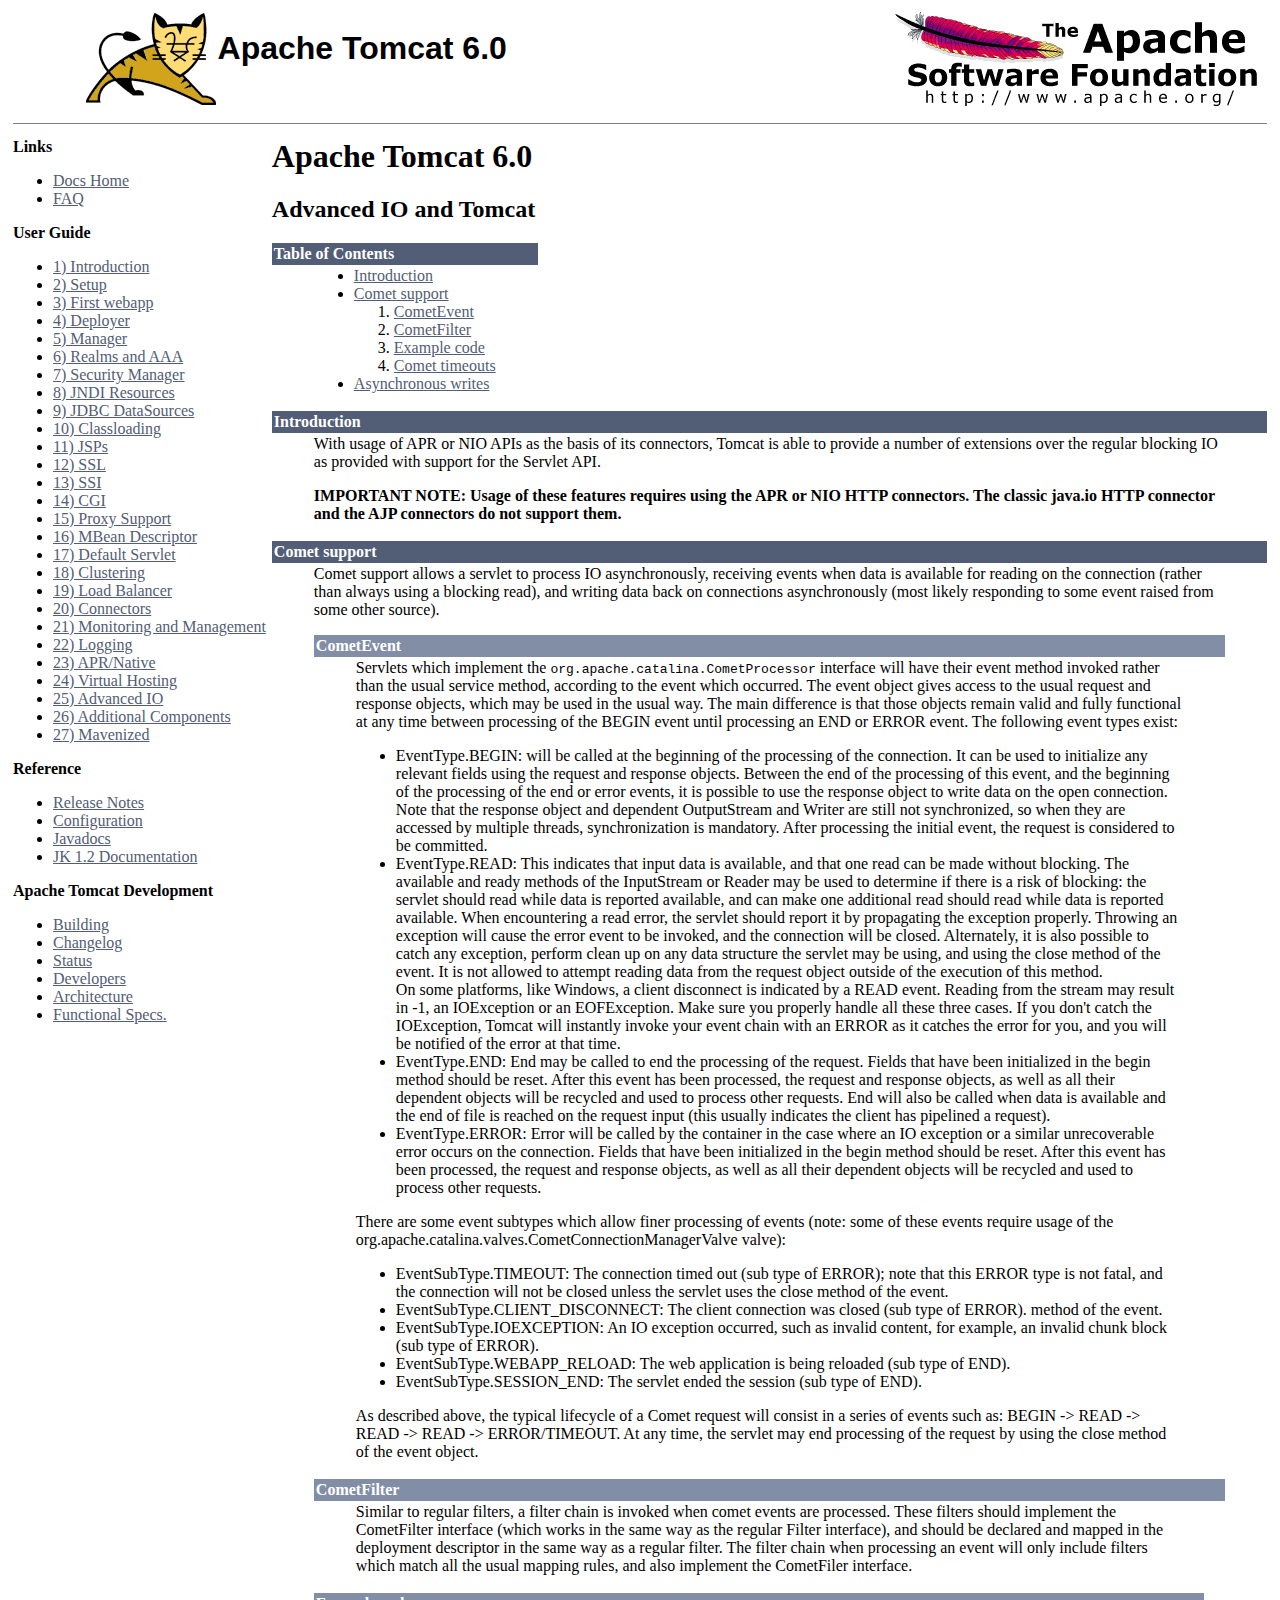
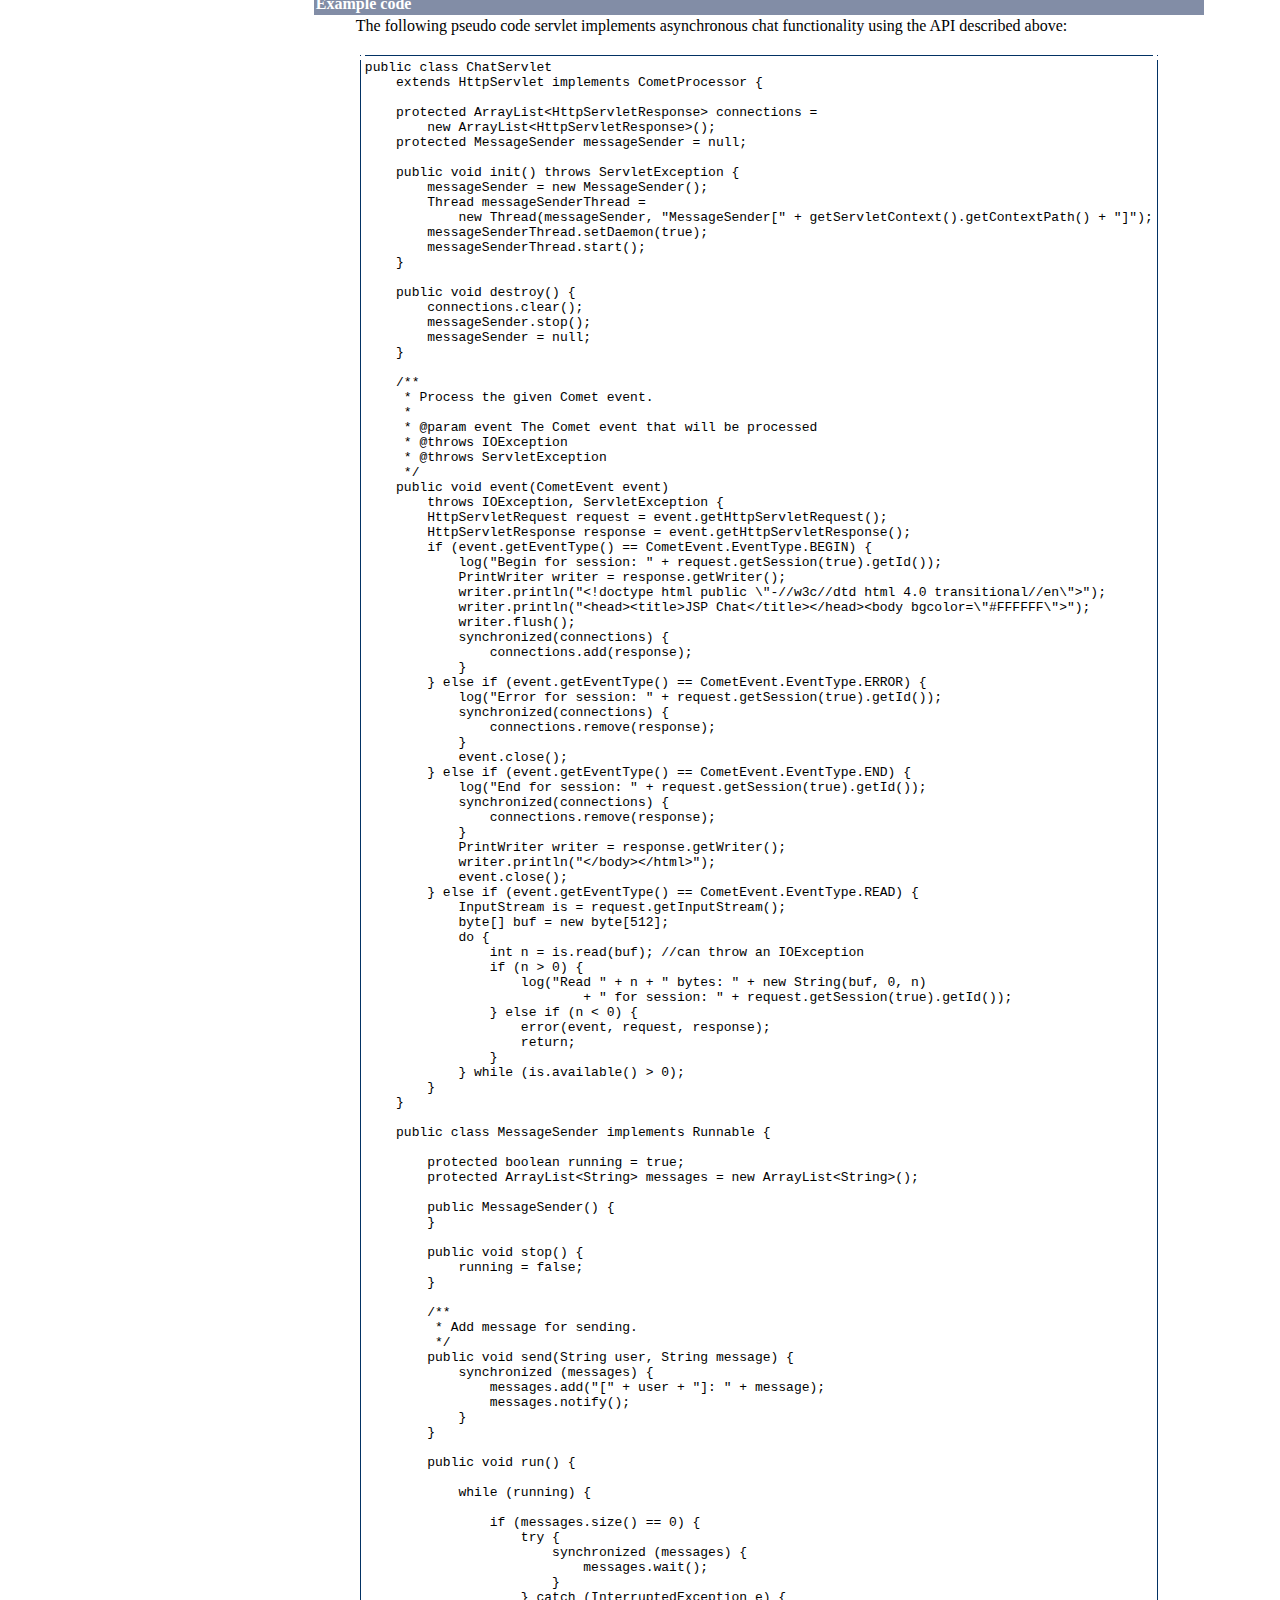
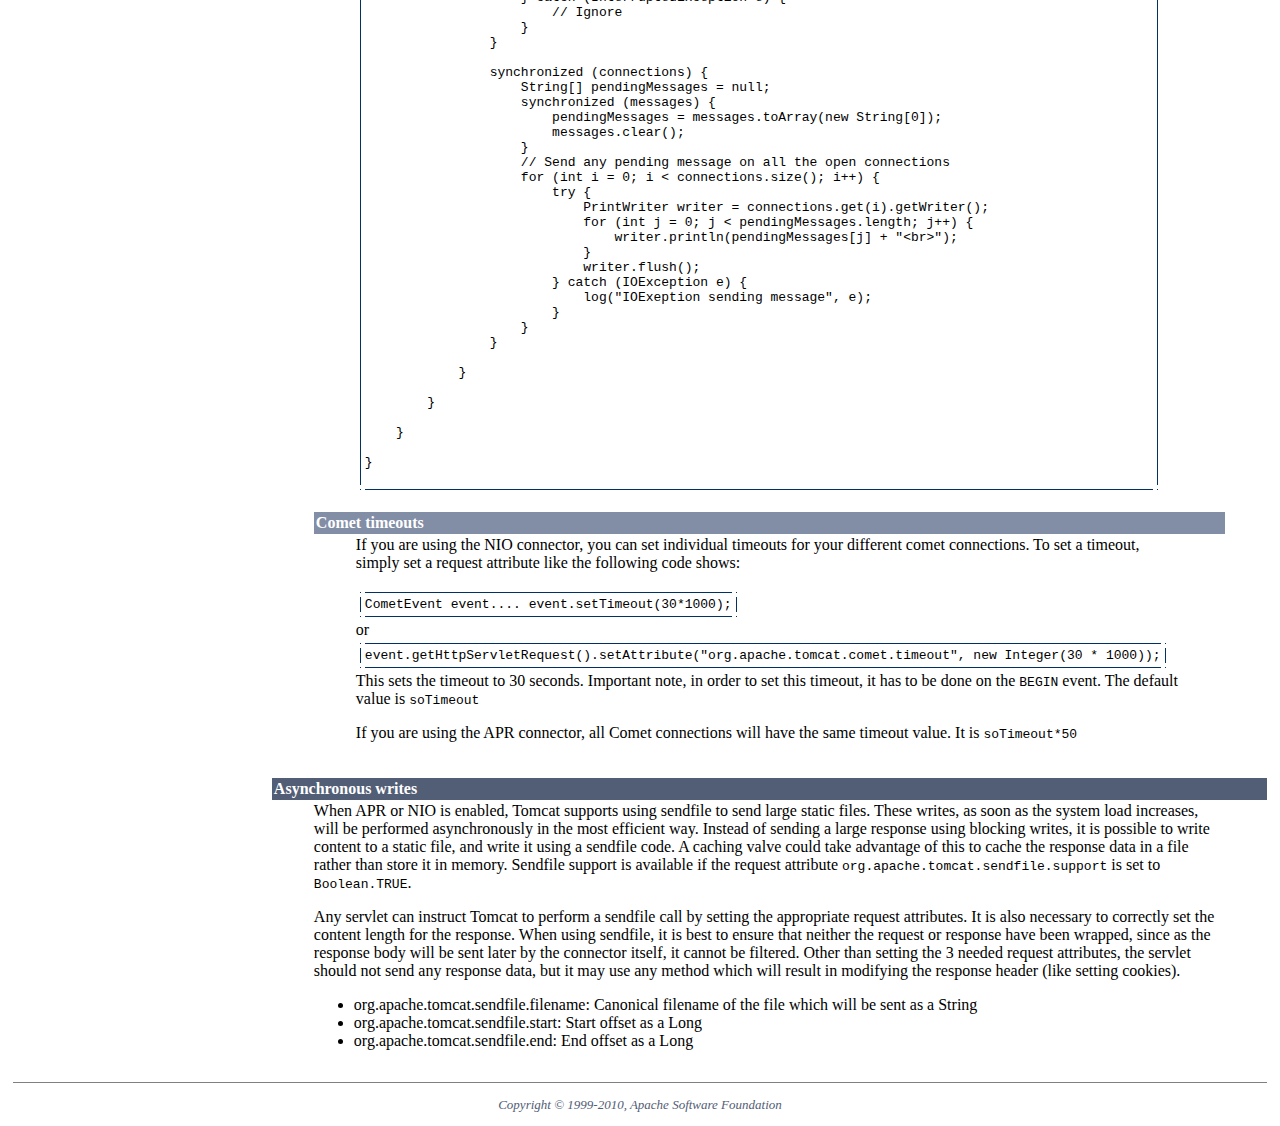
<file: tomcat/apache-tomcat-6.0.29/webapps/docs/aio.html>
<html><head><META http-equiv="Content-Type" content="text/html; charset=iso-8859-1"><title>Apache Tomcat 6.0 - Advanced IO and Tomcat</title><meta content="Remy Maucherat" name="author"><style media="print" type="text/css">
			.noPrint {display: none;}
			td#mainBody {width: 100%;}
		</style></head><body vlink="#525D76" alink="#525D76" link="#525D76" text="#000000" bgcolor="#ffffff"><table cellspacing="0" width="100%" border="0"><!--PAGE HEADER--><tr><td><!--PROJECT LOGO--><a href="http://tomcat.apache.org/"><img border="0" alt="
      The Apache Tomcat Servlet/JSP Container
    " align="right" src="./images/tomcat.gif"></a></td><td><h1><font face="arial,helvetica,sanserif">Apache Tomcat 6.0</font></h1></td><td><!--APACHE LOGO--><a href="http://www.apache.org/"><img border="0" alt="Apache Logo" align="right" src="./images/asf-logo.gif"></a></td></tr></table><table cellspacing="4" width="100%" border="0"><!--HEADER SEPARATOR--><tr><td colspan="2"><hr size="1" noshade></td></tr><tr><!--LEFT SIDE NAVIGATION--><td class="noPrint" nowrap valign="top" width="20%"><p><strong>Links</strong></p><ul><li><a href="index.html">Docs Home</a></li><li><a href="http://wiki.apache.org/tomcat/FAQ">FAQ</a></li></ul><p><strong>User Guide</strong></p><ul><li><a href="introduction.html">1) Introduction</a></li><li><a href="setup.html">2) Setup</a></li><li><a href="appdev/index.html">3) First webapp</a></li><li><a href="deployer-howto.html">4) Deployer</a></li><li><a href="manager-howto.html">5) Manager</a></li><li><a href="realm-howto.html">6) Realms and AAA</a></li><li><a href="security-manager-howto.html">7) Security Manager</a></li><li><a href="jndi-resources-howto.html">8) JNDI Resources</a></li><li><a href="jndi-datasource-examples-howto.html">9) JDBC DataSources</a></li><li><a href="class-loader-howto.html">10) Classloading</a></li><li><a href="jasper-howto.html">11) JSPs</a></li><li><a href="ssl-howto.html">12) SSL</a></li><li><a href="ssi-howto.html">13) SSI</a></li><li><a href="cgi-howto.html">14) CGI</a></li><li><a href="proxy-howto.html">15) Proxy Support</a></li><li><a href="mbeans-descriptor-howto.html">16) MBean Descriptor</a></li><li><a href="default-servlet.html">17) Default Servlet</a></li><li><a href="cluster-howto.html">18) Clustering</a></li><li><a href="balancer-howto.html">19) Load Balancer</a></li><li><a href="connectors.html">20) Connectors</a></li><li><a href="monitoring.html">21) Monitoring and Management</a></li><li><a href="logging.html">22) Logging</a></li><li><a href="apr.html">23) APR/Native</a></li><li><a href="virtual-hosting-howto.html">24) Virtual Hosting</a></li><li><a href="aio.html">25) Advanced IO</a></li><li><a href="extras.html">26) Additional Components</a></li><li><a href="maven-jars.html">27) Mavenized</a></li></ul><p><strong>Reference</strong></p><ul><li><a href="RELEASE-NOTES.txt">Release Notes</a></li><li><a href="config/index.html">Configuration</a></li><li><a href="api/index.html">Javadocs</a></li><li><a href="http://tomcat.apache.org/connectors-doc/">JK 1.2 Documentation</a></li></ul><p><strong>Apache Tomcat Development</strong></p><ul><li><a href="building.html">Building</a></li><li><a href="changelog.html">Changelog</a></li><li><a href="http://wiki.apache.org/tomcat/TomcatVersions">Status</a></li><li><a href="developers.html">Developers</a></li><li><a href="architecture/index.html">Architecture</a></li><li><a href="funcspecs/index.html">Functional Specs.</a></li></ul></td><!--RIGHT SIDE MAIN BODY--><td id="mainBody" align="left" valign="top" width="80%"><h1>Apache Tomcat 6.0</h1><h2>Advanced IO and Tomcat</h2><table cellpadding="2" cellspacing="0" border="0"><tr><td bgcolor="#525D76"><font face="arial,helvetica.sanserif" color="#ffffff"><a name="Table of Contents"><!--()--></a><a name="Table_of_Contents"><strong>Table of Contents</strong></a></font></td></tr><tr><td><blockquote>
<ul><li><a href="#Introduction">Introduction</a></li><li><a href="#Comet_support">Comet support</a><ol><li><a href="#CometEvent">CometEvent</a></li><li><a href="#CometFilter">CometFilter</a></li><li><a href="#Example_code">Example code</a></li><li><a href="#Comet_timeouts">Comet timeouts</a></li></ol></li><li><a href="#Asynchronous_writes">Asynchronous writes</a></li></ul>
</blockquote></td></tr></table><table cellpadding="2" cellspacing="0" border="0"><tr><td bgcolor="#525D76"><font face="arial,helvetica.sanserif" color="#ffffff"><a name="Introduction"><strong>Introduction</strong></a></font></td></tr><tr><td><blockquote>

  <p>
    With usage of APR or NIO APIs as the basis of its connectors, Tomcat is 
    able to provide a number of extensions over the regular blocking IO 
    as provided with support for the Servlet API.
  </p>

  <p>
    <b>IMPORTANT NOTE: Usage of these features requires using the APR or NIO
    HTTP connectors. The classic java.io HTTP connector and the AJP connectors
    do not support them.</b>
  </p>

  </blockquote></td></tr></table><table cellpadding="2" cellspacing="0" border="0"><tr><td bgcolor="#525D76"><font face="arial,helvetica.sanserif" color="#ffffff"><a name="Comet support"><!--()--></a><a name="Comet_support"><strong>Comet support</strong></a></font></td></tr><tr><td><blockquote>

  <p>
    Comet support allows a servlet to process IO asynchronously, receiving
    events when data is available for reading on the connection (rather than
    always using a blocking read), and writing data back on connections
    asynchronously (most likely responding to some event raised from some
    other source).
  </p>

  <table cellpadding="2" cellspacing="0" border="0"><tr><td bgcolor="#828DA6"><font face="arial,helvetica.sanserif" color="#ffffff"><a name="CometEvent"><strong>CometEvent</strong></a></font></td></tr><tr><td><blockquote>
  
  <p>
    Servlets which implement the <code>org.apache.catalina.CometProcessor</code>
    interface will have their event method invoked rather than the usual service
    method, according to the event which occurred. The event object gives
    access to the usual request and response objects, which may be used in the
    usual way. The main difference is that those objects remain valid and fully
    functional at any time between processing of the BEGIN event until processing
    an END or ERROR event.
    The following event types exist:
  </p>
  
  <ul>
  <li>EventType.BEGIN: will be called at the beginning 
     of the processing of the connection. It can be used to initialize any relevant 
     fields using the request and response objects. Between the end of the processing 
     of this event, and the beginning of the processing of the end or error events,
     it is possible to use the response object to write data on the open connection.
     Note that the response object and dependent OutputStream and Writer are still 
     not synchronized, so when they are accessed by multiple threads, 
     synchronization is mandatory. After processing the initial event, the request 
     is considered to be committed.</li>
  <li>EventType.READ: This indicates that input data is available, and that one read can be made
       without blocking. The available and ready methods of the InputStream or
       Reader may be used to determine if there is a risk of blocking: the servlet
       should read while data is reported available, and can make one additional read
       should read while data is reported available. When encountering a read error, 
       the servlet should report it by propagating the exception properly. Throwing 
       an exception will cause the error event to be invoked, and the connection 
       will be closed. 
       Alternately, it is also possible to catch any exception, perform clean up
       on any data structure the servlet may be using, and using the close method
       of the event. It is not allowed to attempt reading data from the request 
       object outside of the execution of this method.<br>
       On some platforms, like Windows, a client disconnect is indicated by a READ event.
       Reading from the stream may result in -1, an IOException or an EOFException.
       Make sure you properly handle all these three cases.
       If you don't catch the IOException, Tomcat will instantly invoke your event chain with an ERROR as 
       it catches the error for you, and you will be notified of the error at that time.
  </li>
  <li>EventType.END: End may be called to end the processing of the request. Fields that have
     been initialized in the begin method should be reset. After this event has
     been processed, the request and response objects, as well as all their dependent
     objects will be recycled and used to process other requests. End will also be 
     called when data is available and the end of file is reached on the request input
     (this usually indicates the client has pipelined a request).</li>
  <li>EventType.ERROR: Error will be called by the container in the case where an IO exception
     or a similar unrecoverable error occurs on the connection. Fields that have
     been initialized in the begin method should be reset. After this event has
     been processed, the request and response objects, as well as all their dependent
     objects will be recycled and used to process other requests.</li>
  </ul>

  <p>
    There are some event subtypes which allow finer processing of events (note: some of these
    events require usage of the org.apache.catalina.valves.CometConnectionManagerValve valve):
  </p>

  <ul>
  <li>EventSubType.TIMEOUT: The connection timed out (sub type of ERROR); note that this ERROR 
    type is not fatal, and the connection will not be closed unless the servlet uses the close 
    method of the event.
  </li>
  <li>EventSubType.CLIENT_DISCONNECT: The client connection was closed (sub type of ERROR).
    method of the event.
  </li>
  <li>EventSubType.IOEXCEPTION: An IO exception occurred, such as invalid content, for example, 
    an invalid chunk block (sub type of ERROR).
  </li>
  <li>EventSubType.WEBAPP_RELOAD: The web application is being reloaded (sub type of END).
  </li>
  <li>EventSubType.SESSION_END: The servlet ended the session (sub type of END).
  </li>
  </ul>

  <p>
    As described above, the typical lifecycle of a Comet request will consist in a series of
    events such as: BEGIN -&gt; READ -&gt; READ -&gt; READ -&gt; ERROR/TIMEOUT. At any time, the servlet 
    may end processing of the request by using the close method of the event object.
  </p>
  
  </blockquote></td></tr></table>

  <table cellpadding="2" cellspacing="0" border="0"><tr><td bgcolor="#828DA6"><font face="arial,helvetica.sanserif" color="#ffffff"><a name="CometFilter"><strong>CometFilter</strong></a></font></td></tr><tr><td><blockquote>
  
  <p>
    Similar to regular filters, a filter chain is invoked when comet events are processed.
    These filters should implement the CometFilter interface (which works in the same way as 
    the regular Filter interface), and should be declared and mapped in the deployment
    descriptor in the same way as a regular filter. The filter chain when processing an event
    will only include filters which match all the usual mapping rules, and also implement
    the CometFiler interface.
  </p>
  
  </blockquote></td></tr></table>

  <table cellpadding="2" cellspacing="0" border="0"><tr><td bgcolor="#828DA6"><font face="arial,helvetica.sanserif" color="#ffffff"><a name="Example code"><!--()--></a><a name="Example_code"><strong>Example code</strong></a></font></td></tr><tr><td><blockquote>
  
  <p>
    The following pseudo code servlet implements asynchronous chat functionality using the API
    described above:
  </p>
  
  <div align="left"><table border="0" cellpadding="0" cellspacing="4"><tr><td height="1" width="1" bgcolor="#023264"><img border="0" hspace="0" vspace="0" height="1" width="1" alt="" src="./images/void.gif"></td><td height="1" bgcolor="#023264"><img border="0" hspace="0" vspace="0" height="1" width="1" alt="" src="./images/void.gif"></td><td height="1" width="1" bgcolor="#023264"><img border="0" hspace="0" vspace="0" height="1" width="1" alt="" src="./images/void.gif"></td></tr><tr><td width="1" bgcolor="#023264"><img border="0" hspace="0" vspace="0" height="1" width="1" alt="" src="./images/void.gif"></td><td height="1" bgcolor="#ffffff"><pre>
public class ChatServlet
    extends HttpServlet implements CometProcessor {

    protected ArrayList&lt;HttpServletResponse&gt; connections = 
        new ArrayList&lt;HttpServletResponse&gt;();
    protected MessageSender messageSender = null;
    
    public void init() throws ServletException {
        messageSender = new MessageSender();
        Thread messageSenderThread = 
            new Thread(messageSender, "MessageSender[" + getServletContext().getContextPath() + "]");
        messageSenderThread.setDaemon(true);
        messageSenderThread.start();
    }

    public void destroy() {
        connections.clear();
        messageSender.stop();
        messageSender = null;
    }

    /**
     * Process the given Comet event.
     * 
     * @param event The Comet event that will be processed
     * @throws IOException
     * @throws ServletException
     */
    public void event(CometEvent event)
        throws IOException, ServletException {
        HttpServletRequest request = event.getHttpServletRequest();
        HttpServletResponse response = event.getHttpServletResponse();
        if (event.getEventType() == CometEvent.EventType.BEGIN) {
            log("Begin for session: " + request.getSession(true).getId());
            PrintWriter writer = response.getWriter();
            writer.println("&lt;!doctype html public \"-//w3c//dtd html 4.0 transitional//en\"&gt;");
            writer.println("&lt;head&gt;&lt;title&gt;JSP Chat&lt;/title&gt;&lt;/head&gt;&lt;body bgcolor=\"#FFFFFF\"&gt;");
            writer.flush();
            synchronized(connections) {
                connections.add(response);
            }
        } else if (event.getEventType() == CometEvent.EventType.ERROR) {
            log("Error for session: " + request.getSession(true).getId());
            synchronized(connections) {
                connections.remove(response);
            }
            event.close();
        } else if (event.getEventType() == CometEvent.EventType.END) {
            log("End for session: " + request.getSession(true).getId());
            synchronized(connections) {
                connections.remove(response);
            }
            PrintWriter writer = response.getWriter();
            writer.println("&lt;/body&gt;&lt;/html&gt;");
            event.close();
        } else if (event.getEventType() == CometEvent.EventType.READ) {
            InputStream is = request.getInputStream();
            byte[] buf = new byte[512];
            do {
                int n = is.read(buf); //can throw an IOException
                if (n &gt; 0) {
                    log("Read " + n + " bytes: " + new String(buf, 0, n) 
                            + " for session: " + request.getSession(true).getId());
                } else if (n &lt; 0) {
                    error(event, request, response);
                    return;
                }
            } while (is.available() &gt; 0);
        }
    }

    public class MessageSender implements Runnable {

        protected boolean running = true;
        protected ArrayList&lt;String&gt; messages = new ArrayList&lt;String&gt;();
        
        public MessageSender() {
        }
        
        public void stop() {
            running = false;
        }

        /**
         * Add message for sending.
         */
        public void send(String user, String message) {
            synchronized (messages) {
                messages.add("[" + user + "]: " + message);
                messages.notify();
            }
        }

        public void run() {

            while (running) {

                if (messages.size() == 0) {
                    try {
                        synchronized (messages) {
                            messages.wait();
                        }
                    } catch (InterruptedException e) {
                        // Ignore
                    }
                }

                synchronized (connections) {
                    String[] pendingMessages = null;
                    synchronized (messages) {
                        pendingMessages = messages.toArray(new String[0]);
                        messages.clear();
                    }
                    // Send any pending message on all the open connections
                    for (int i = 0; i &lt; connections.size(); i++) {
                        try {
                            PrintWriter writer = connections.get(i).getWriter();
                            for (int j = 0; j &lt; pendingMessages.length; j++) {
                                writer.println(pendingMessages[j] + "&lt;br&gt;");
                            }
                            writer.flush();
                        } catch (IOException e) {
                            log("IOExeption sending message", e);
                        }
                    }
                }

            }

        }

    }

}
  </pre></td><td width="1" bgcolor="#023264"><img border="0" hspace="0" vspace="0" height="1" width="1" alt="" src="./images/void.gif"></td></tr><tr><td height="1" width="1" bgcolor="#023264"><img border="0" hspace="0" vspace="0" height="1" width="1" alt="" src="./images/void.gif"></td><td height="1" bgcolor="#023264"><img border="0" hspace="0" vspace="0" height="1" width="1" alt="" src="./images/void.gif"></td><td height="1" width="1" bgcolor="#023264"><img border="0" hspace="0" vspace="0" height="1" width="1" alt="" src="./images/void.gif"></td></tr></table></div>
  
  </blockquote></td></tr></table>
  <table cellpadding="2" cellspacing="0" border="0"><tr><td bgcolor="#828DA6"><font face="arial,helvetica.sanserif" color="#ffffff"><a name="Comet timeouts"><!--()--></a><a name="Comet_timeouts"><strong>Comet timeouts</strong></a></font></td></tr><tr><td><blockquote>
    <p>If you are using the NIO connector, you can set individual timeouts for your different comet connections.
       To set a timeout, simply set a request attribute like the following code shows:
       <div align="left"><table border="0" cellpadding="0" cellspacing="4"><tr><td height="1" width="1" bgcolor="#023264"><img border="0" hspace="0" vspace="0" height="1" width="1" alt="" src="./images/void.gif"></td><td height="1" bgcolor="#023264"><img border="0" hspace="0" vspace="0" height="1" width="1" alt="" src="./images/void.gif"></td><td height="1" width="1" bgcolor="#023264"><img border="0" hspace="0" vspace="0" height="1" width="1" alt="" src="./images/void.gif"></td></tr><tr><td width="1" bgcolor="#023264"><img border="0" hspace="0" vspace="0" height="1" width="1" alt="" src="./images/void.gif"></td><td height="1" bgcolor="#ffffff"><pre>CometEvent event.... event.setTimeout(30*1000);</pre></td><td width="1" bgcolor="#023264"><img border="0" hspace="0" vspace="0" height="1" width="1" alt="" src="./images/void.gif"></td></tr><tr><td height="1" width="1" bgcolor="#023264"><img border="0" hspace="0" vspace="0" height="1" width="1" alt="" src="./images/void.gif"></td><td height="1" bgcolor="#023264"><img border="0" hspace="0" vspace="0" height="1" width="1" alt="" src="./images/void.gif"></td><td height="1" width="1" bgcolor="#023264"><img border="0" hspace="0" vspace="0" height="1" width="1" alt="" src="./images/void.gif"></td></tr></table></div> or
       <div align="left"><table border="0" cellpadding="0" cellspacing="4"><tr><td height="1" width="1" bgcolor="#023264"><img border="0" hspace="0" vspace="0" height="1" width="1" alt="" src="./images/void.gif"></td><td height="1" bgcolor="#023264"><img border="0" hspace="0" vspace="0" height="1" width="1" alt="" src="./images/void.gif"></td><td height="1" width="1" bgcolor="#023264"><img border="0" hspace="0" vspace="0" height="1" width="1" alt="" src="./images/void.gif"></td></tr><tr><td width="1" bgcolor="#023264"><img border="0" hspace="0" vspace="0" height="1" width="1" alt="" src="./images/void.gif"></td><td height="1" bgcolor="#ffffff"><pre>event.getHttpServletRequest().setAttribute("org.apache.tomcat.comet.timeout", new Integer(30 * 1000));</pre></td><td width="1" bgcolor="#023264"><img border="0" hspace="0" vspace="0" height="1" width="1" alt="" src="./images/void.gif"></td></tr><tr><td height="1" width="1" bgcolor="#023264"><img border="0" hspace="0" vspace="0" height="1" width="1" alt="" src="./images/void.gif"></td><td height="1" bgcolor="#023264"><img border="0" hspace="0" vspace="0" height="1" width="1" alt="" src="./images/void.gif"></td><td height="1" width="1" bgcolor="#023264"><img border="0" hspace="0" vspace="0" height="1" width="1" alt="" src="./images/void.gif"></td></tr></table></div>
       This sets the timeout to 30 seconds.
       Important note, in order to set this timeout, it has to be done on the <code>BEGIN</code> event.
       The default value is <code>soTimeout</code>
    </p>
    <p>If you are using the APR connector, all Comet connections will have the same timeout value. It is <code>soTimeout*50</code>
    </p>
  </blockquote></td></tr></table>

  </blockquote></td></tr></table><table cellpadding="2" cellspacing="0" border="0"><tr><td bgcolor="#525D76"><font face="arial,helvetica.sanserif" color="#ffffff"><a name="Asynchronous writes"><!--()--></a><a name="Asynchronous_writes"><strong>Asynchronous writes</strong></a></font></td></tr><tr><td><blockquote>

  <p>
    When APR or NIO is enabled, Tomcat supports using sendfile to send large static files.
    These writes, as soon as the system load increases, will be performed 
    asynchronously in the most efficient way. Instead of sending a large response using
    blocking writes, it is possible to write content to a static file, and write it
    using a sendfile code. A caching valve could take advantage of this to cache the
    response data in a file rather than store it in memory. Sendfile support is
    available if the request attribute <code>org.apache.tomcat.sendfile.support</code>
    is set to <code>Boolean.TRUE</code>.
  </p>
  
  <p>
    Any servlet can instruct Tomcat to perform a sendfile call by setting the appropriate
    request attributes. It is also necessary to correctly set the content length
    for the response. When using sendfile, it is best to ensure that neither the
    request or response have been wrapped, since as the response body will be sent later
    by the connector itself, it cannot be filtered. Other than setting the 3 needed 
    request attributes, the servlet should not send any response data, but it may use
    any method which will result in modifying the response header (like setting cookies).
  </p>
  
  <ul>
  <li>org.apache.tomcat.sendfile.filename: Canonical filename of the file which will be sent as
      a String</li>
  <li>org.apache.tomcat.sendfile.start: Start offset as a Long</li>
  <li>org.apache.tomcat.sendfile.end: End offset as a Long</li>
  </ul>

  </blockquote></td></tr></table></td></tr><!--FOOTER SEPARATOR--><tr><td colspan="2"><hr size="1" noshade></td></tr><!--PAGE FOOTER--><tr><td colspan="2"><div align="center"><font size="-1" color="#525D76"><em>
        Copyright &copy; 1999-2010, Apache Software Foundation
        </em></font></div></td></tr></table></body></html>
</file>
